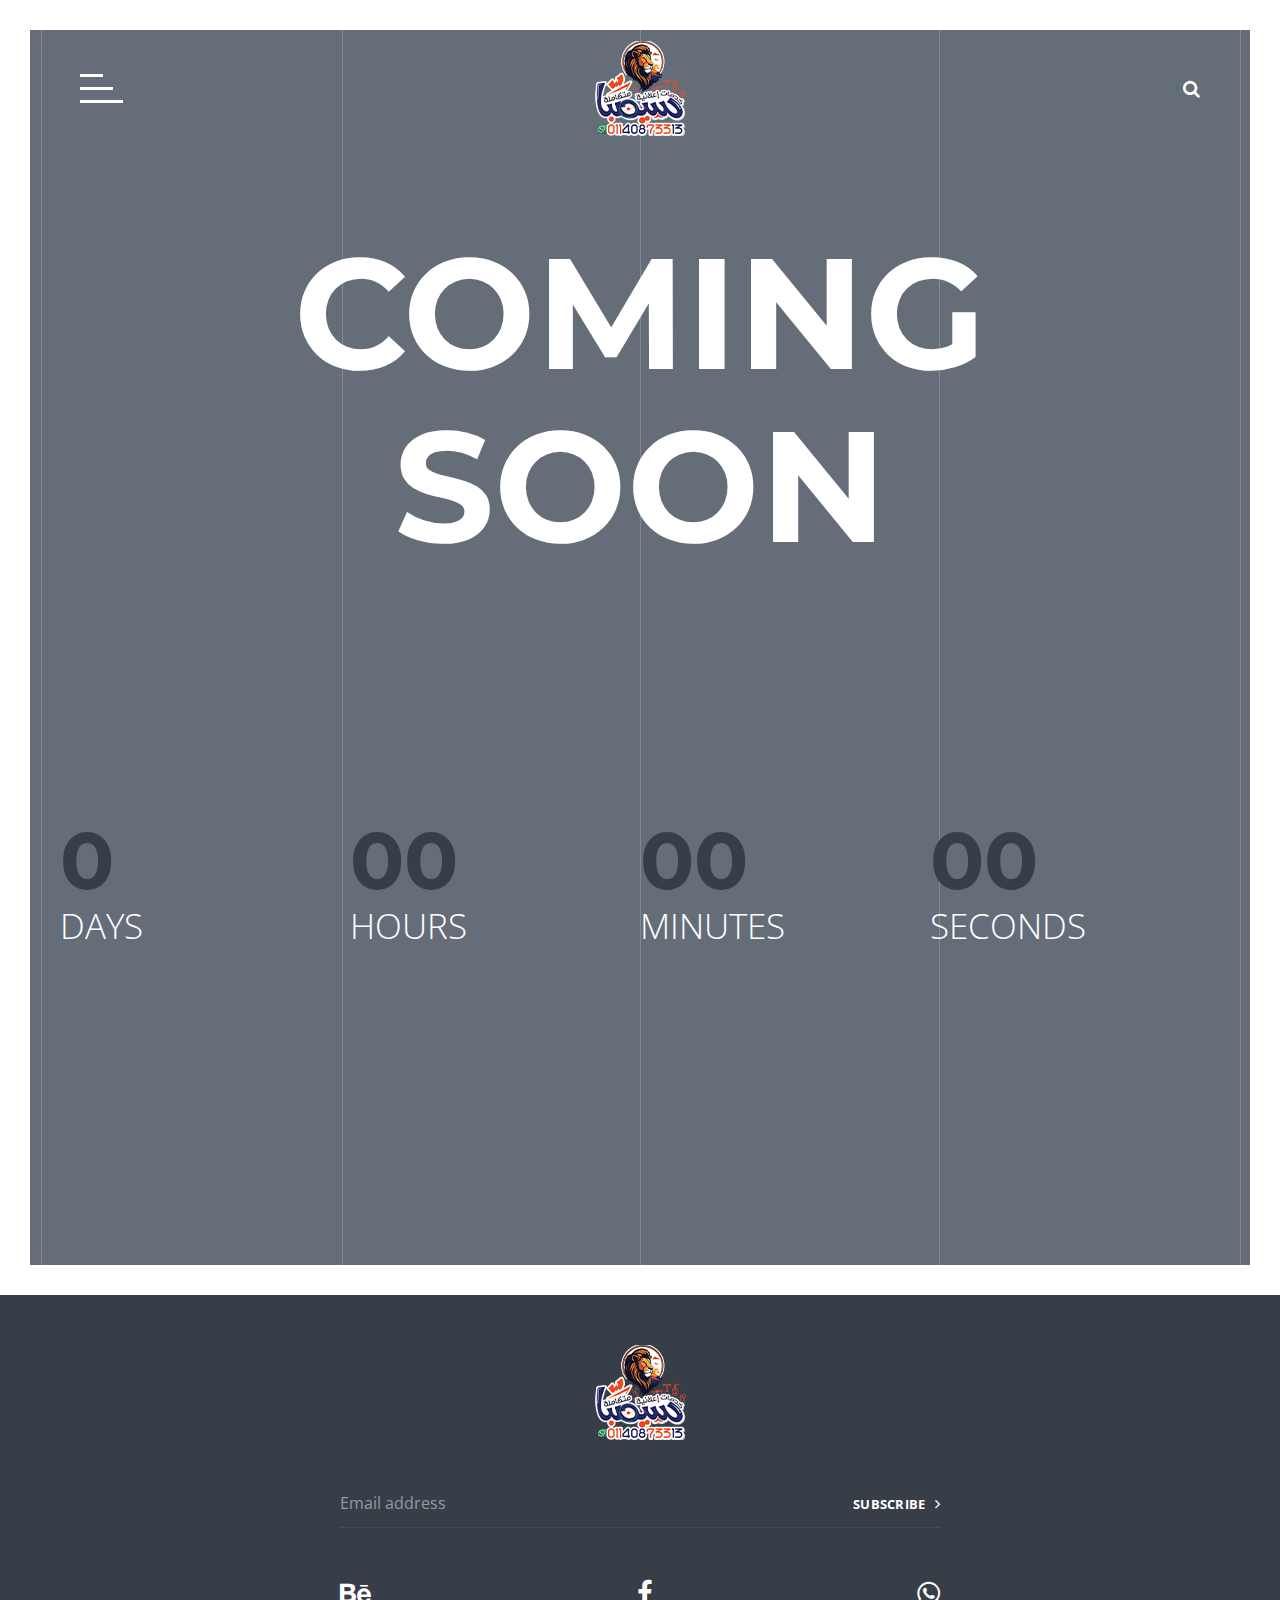
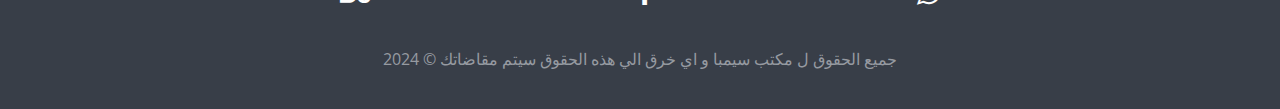
<file: coming.html>
<!doctype html>
<html lang="en">
<head>

<meta charset="UTF-8">
<link rel="icon" type="image/x-icon" href="img/logo.png">
<title>Simpa</title>
<meta http-equiv="X-UA-Compatible" content="IE=edge">
<meta name="viewport" content="width=device-width, initial-scale=1.0">

<link href='https://fonts.googleapis.com/css?family=Open+Sans:400,400italic,600,600italic,700,700italic,300italic,300&amp;subset=latin,cyrillic' rel='stylesheet' type='text/css'>
<link href='https://fonts.googleapis.com/css?family=Montserrat:400,700&amp;subset=latin,cyrillic' rel='stylesheet' type='text/css'>

<link rel="stylesheet" href="css/font-awesome.min.css">
<link rel="stylesheet" href="css/flexslider.css">
<link rel="stylesheet" href="css/jquery.fancybox.css">
<link rel="stylesheet" href="css/style.css">
<link rel="stylesheet" href="css/media.css">

<link rel="stylesheet" href="css/color/color_1.css" id="theme-color">

<!--[if lt IE 9]>
<script src="js/html5shiv.js"></script>
<![endif]-->

</head>
<body>



<div id="page" class="page" style="background: #656d79;">
	<!-- Header -->
	<header class="header">

		<!-- Logotype -->
		<p class="header-logo">
			<a href="index.html">
				<img src="img/logo.png" alt="">
			</a>
		</p>

		<!-- Topmenu Toggle -->
		<div class="mainmenu-btn" id="mainmenu-btn">
			<div class="mainmenu-btn-line"></div>
			<div class="mainmenu-btn-line"></div>
			<div class="mainmenu-btn-line"></div>
			<div class="mainmenu-btn-line"></div>
		</div>

		<!-- Search Form -->
		<div class="header-search">
			<a href="#" id="header-search-btn" class="header-search-btn"><i class="fa fa-search"></i></a>
			<form action="#" id="header-search">
				<input type="text" placeholder="Search..">
				<button type="submit"><i class="fa fa-search"></i></button>
			</form>
		</div>

	</header>
	<!-- Header -->

	<!-- Coming Soon -->
	<div class="page-cont-wrap">
		<h1 class="coming-ttl">Coming soon</h1>
		<div class="cont page-cont coming">
			<!-- <p class="coming-img">
				<img src="http://placehold.it/571x327" alt="">
			</p> -->
			<!-- Countdown -->
			<ul data-countdown="2024/3/25 12:00:00" id="countdown" class="coming-timer">
				<li>
					<span class="coming-digits">60</span>
					days
				</li>
				<li>
					<span class="coming-digits">60</span>
					hours
				</li>
				<li>
					<span class="coming-digits">60</span>
					minutes
				</li>
				<li>
					<span class="coming-digits">60</span>
					seconds
				</li>
			</ul>
			<!-- Countdown -->
		</div>
	</div>
	<span class="line-ct-wrap"><span class="line-ct"></span></span>

</div>

<!-- Navmenu -->
<div class="mainmenu-bg" id="mainmenu-bg"></div>
<nav class="mainmenu" id="mainmenu">
	<ul>
		<li>
			<a href="index.html">Home</a>
		</li>
		<li class="mainmenu-parent">
			
			<ul>
				<li>
					<a href="blog.html">All posts</a>
				</li>
				<li>
					<a href="blog.html">Stories</a>
				</li>
				<li>
					<a href="blog.html">Travels</a>
				</li>
				<li>
					<a href="blog.html">Cooking</a>
				</li>
				<li>
					<a href="blog.html">Peoples</a>
				</li>
				<li>
					<a href="post.html">Single Post</a>
				</li>
			</ul>
		</li>
		<li class="mainmenu-parent">
			<a href="project.html">Portfolio <i class="fa fa-angle-down"></i></a>
			<ul>
				<li>
					<a href="project.html">All projects</a>
				</li>
				<li>
					<a href="project.html">Design</a>
				</li>
				<li>
					<a href="project.html">Business</a>
				</li>
				<li>
					<a href="project.html">Society</a>
				</li>
				<li>
					<a href="project.html">Education</a>
				</li>
			</ul>
		</li>
		<li>
			<a href="about.html">About</a>
		</li>
		<li>
			<a href="contacts.html">Contacts</a>
		</li>
		<li class="active">
			<a href="coming.html">Coming Soon</a>
		</li>
		<li>
		</li>
	</ul>
</nav>
<!-- Navmenu -->


<!-- Footer -->
<footer class="footer-wrap">
	<div class="cont footer">

		<!-- Logotype -->
		<p class="footer-logo">
			<a href="index.html">
				<img src="img/logo.png" alt="">
			</a>
		</p>

		<!-- Subscribe -->
		<form class="form-validate footer-subscribe" action="#">
			<input data-required="text" data-required-email="email" type="text" placeholder="Email address" name="email2">
			<button type="submit">Subscribe <i class="fa fa-angle-right"></i></button>
		</form>

		<!-- Social Links -->
		<ul class="footer-social">
			
			<li>
				<a href="https://www.behance.net/ahmedsaad233" rel="nofollow" target="_blank">
					<i class="fa fa-behance"></i>
				</a>
			</li>
			<li>
				<a href="https://www.facebook.com/profile.php?id=61550621397130" rel="nofollow" target="_blank">
					<i class="fa fa-facebook"></i>
				</a>
			</li>
			<li>
				<a href="https://api.whatsapp.com/send/?phone=201140873313&text=%D8%A7%D9%84%D8%B3%D9%84%D8%A7%D9%85+%D8%B9%D9%84%D9%8A%D9%83%D9%85+%D9%85%D9%85%D9%83%D9%86+%D8%A7%D8%B9%D8%B1%D9%81+%D8%A7%D9%84%D9%85%D8%B2%D9%8A%D8%AF+%D9%85%D9%86+%D8%A7%D9%84%D8%AA%D9%81%D8%A7%D8%B5%D9%8A%D9%84+%D9%88%D8%A7%D9%84%D8%B3%D8%B9%D8%B1&type=phone_number&app_absent=0" rel="nofollow" target="_blank">
					<i class="fa fa-whatsapp"></i>
				</a>
			</li>
		</ul>

		<!-- Copyright -->
		<p class="footer-copyright">2024 © جميع الحقوق ل مكتب سيمبا و  اي خرق الي هذه الحقوق سيتم مقاضاتك</p>

	</div>
</footer>
<!-- Footer -->


<script src="js/jquery-1.12.3.min.js"></script>
<script src="js/fancybox/fancybox.js"></script>
<script src="js/fancybox/helpers/jquery.fancybox-thumbs.js"></script>
<script src="js/jquery.flexslider-min.js"></script>
<script src="js/masonry.pkgd.min.js"></script>
<script src="js/jquery.fractionslider.js"></script>
<script src="js/main.js"></script>

<script src="js/jquery.countdown.min.js"></script>
<script>
"use strict";
if ($('#countdown').length > 0) {			
	$('#countdown').each(function() {
		$(this).countdown($(this).data('countdown'), function(event) {
			$(this).html(event.strftime(
				'<li><p class="coming-digits">%-D</p>day%!d</li><li><p class="coming-digits">%H</p>hours</li><li><p class="coming-digits">%M</p>minutes</li><li><p class="coming-digits">%S</p>seconds</li>'
			));
		});
	});
}
</script>


</body>
</html>
</file>
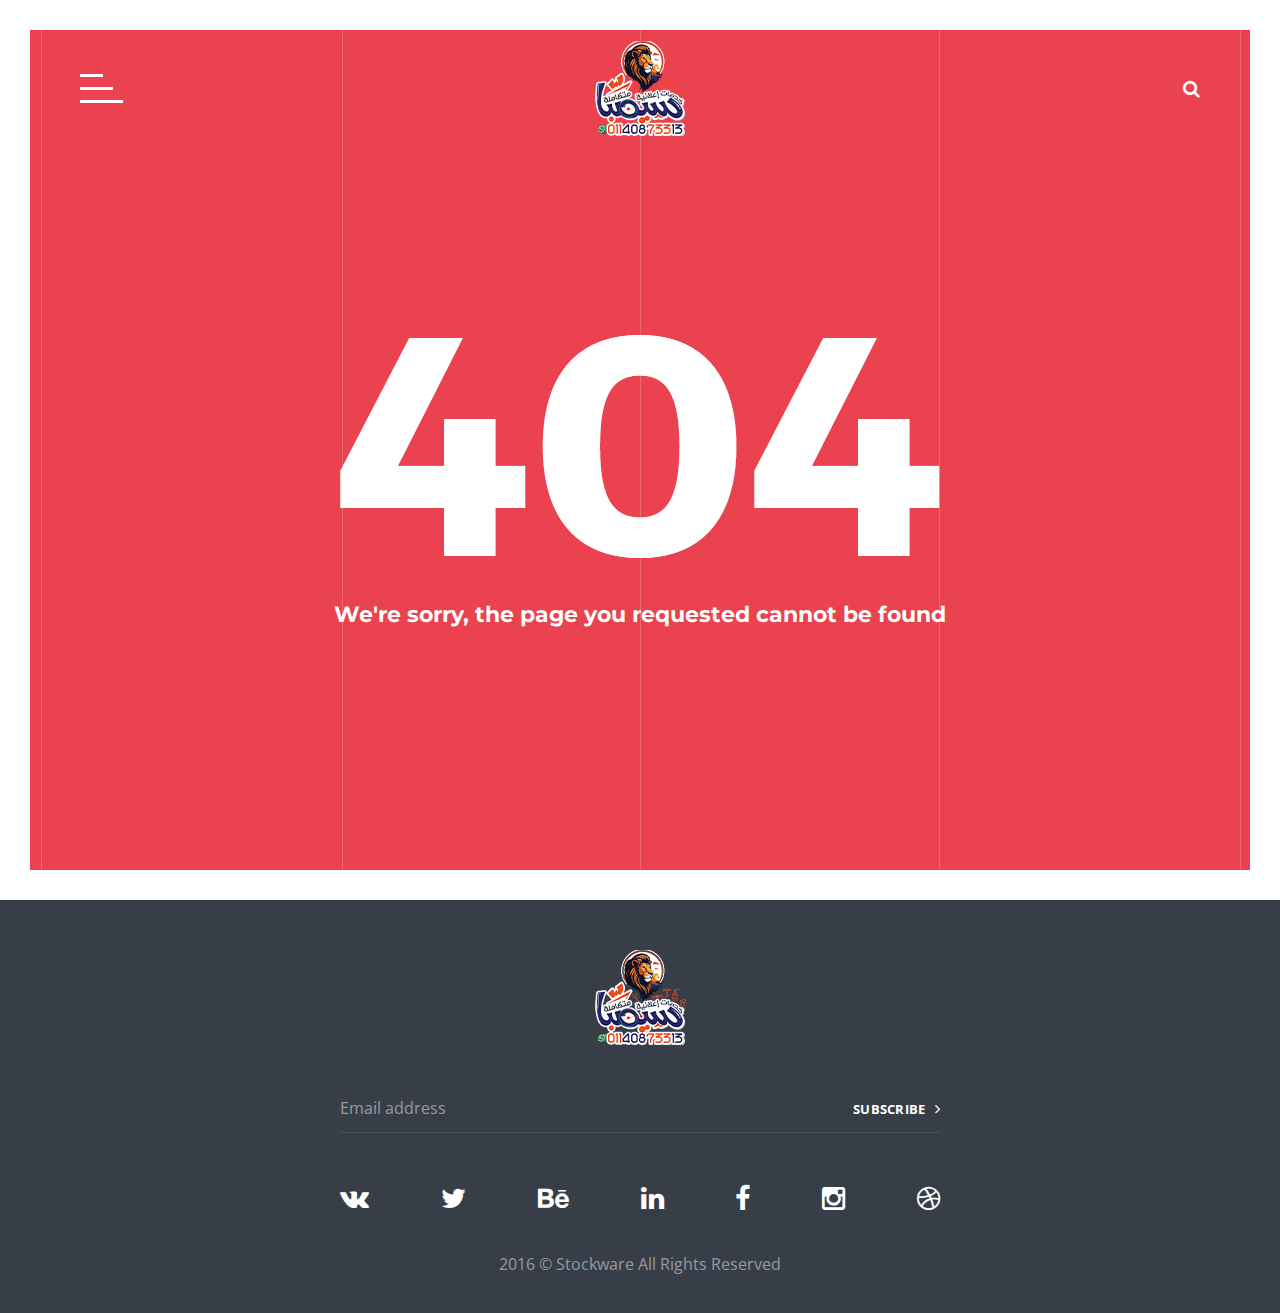
<file: err404.html>
<!doctype html>
<html lang="en">
<head>

<meta charset="UTF-8">
<title>Verve</title>
<meta http-equiv="X-UA-Compatible" content="IE=edge">
<meta name="viewport" content="width=device-width, initial-scale=1.0">

<link href='https://fonts.googleapis.com/css?family=Open+Sans:400,400italic,600,600italic,700,700italic,300italic,300&amp;subset=latin,cyrillic' rel='stylesheet' type='text/css'>
<link href='https://fonts.googleapis.com/css?family=Montserrat:400,700&amp;subset=latin,cyrillic' rel='stylesheet' type='text/css'>

<link rel="stylesheet" href="css/font-awesome.min.css">
<link rel="stylesheet" href="css/flexslider.css">
<link rel="stylesheet" href="css/jquery.fancybox.css">
<link rel="stylesheet" href="css/style.css">
<link rel="stylesheet" href="css/media.css">

<link rel="stylesheet" href="css/color/color_1.css" id="theme-color">

<!--[if lt IE 9]>
<script src="js/html5shiv.js"></script>
<![endif]-->

</head>
<body>



<div id="page" class="page" style="background: #ea424e;">
	<!-- Header -->
	<header class="header">

		<!-- Logotype -->
		<p class="header-logo">
			<a href="index.html">
				<img src="img/logo.png" alt="">
			</a>
		</p>

		<!-- Topmenu Toggle -->
		<div class="mainmenu-btn" id="mainmenu-btn">
			<div class="mainmenu-btn-line"></div>
			<div class="mainmenu-btn-line"></div>
			<div class="mainmenu-btn-line"></div>
			<div class="mainmenu-btn-line"></div>
		</div>

		<!-- Search Form -->
		<div class="header-search">
			<a href="#" id="header-search-btn" class="header-search-btn"><i class="fa fa-search"></i></a>
			<form action="#" id="header-search">
				<input type="text" placeholder="Search..">
				<button type="submit"><i class="fa fa-search"></i></button>
			</form>
		</div>

	</header>
	<!-- Header -->

	<!-- Error 404 -->
	<div class="page-cont-wrap">
		<div class="cont page-cont err404">
			<p class="err404-img">
				<img src="img/err404.png" alt="">
			</p>
			<p class="err404-ttl">We're sorry, the page you requested cannot be found</p>
		</div>
	</div>
	<span class="line-ct-wrap"><span class="line-ct"></span></span>

</div>


<!-- Navmenu -->
<div class="mainmenu-bg" id="mainmenu-bg"></div>
<nav class="mainmenu" id="mainmenu">
	<ul>
		<li>
			<a href="index.html">Home</a>
		</li>
		<li class="mainmenu-parent">
			
			<ul>
				<li>
					<a href="blog.html">All posts</a>
				</li>
				<li>
					<a href="blog.html">Stories</a>
				</li>
				<li>
					<a href="blog.html">Travels</a>
				</li>
				<li>
					<a href="blog.html">Cooking</a>
				</li>
				<li>
					<a href="blog.html">Peoples</a>
				</li>
				<li>
					<a href="post.html">Single Post</a>
				</li>
			</ul>
		</li>
		<li class="mainmenu-parent">
			<a href="project.html">Portfolio <i class="fa fa-angle-down"></i></a>
			<ul>
				<li>
					<a href="project.html">All projects</a>
				</li>
				<li>
					<a href="project.html">Design</a>
				</li>
				<li>
					<a href="project.html">Business</a>
				</li>
				<li>
					<a href="project.html">Society</a>
				</li>
				<li>
					<a href="project.html">Education</a>
				</li>
			</ul>
		</li>
		<li>
			<a href="about.html">About</a>
		</li>
		<li>
			<a href="contacts.html">Contacts</a>
		</li>
		<li>
			<a href="coming.html">Coming Soon</a>
		</li>
		<li class="active">
			<a href="err404.html">Error 404</a>
		</li>
	</ul>
</nav>
<!-- Navmenu -->


<!-- Footer -->
<footer class="footer-wrap">
	<div class="cont footer">

		<!-- Logotype -->
		<p class="footer-logo">
			<a href="index.html">
				<img src="img/logo.png" alt="">
			</a>
		</p>

		<!-- Subscribe -->
		<form class="form-validate footer-subscribe" action="#">
			<input data-required="text" data-required-email="email" type="text" placeholder="Email address" name="email2">
			<button type="submit">Subscribe <i class="fa fa-angle-right"></i></button>
		</form>

		<!-- Social Links -->
		<ul class="footer-social">
			<li>
				<a href="http://vk.com" rel="nofollow" target="_blank">
					<i class="fa fa-vk"></i>
				</a>
			</li>
			<li>
				<a href="http://twitter.com" rel="nofollow" target="_blank">
					<i class="fa fa-twitter"></i>
				</a>
			</li>
			<li>
				<a href="http://behance.com" rel="nofollow" target="_blank">
					<i class="fa fa-behance"></i>
				</a>
			</li>
			<li>
				<a href="http://linkedin.com" rel="nofollow" target="_blank">
					<i class="fa fa-linkedin"></i>
				</a>
			</li>
			<li>
				<a href="http://facebook.com" rel="nofollow" target="_blank">
					<i class="fa fa-facebook"></i>
				</a>
			</li>
			<li>
				<a href="http://instagram.com" rel="nofollow" target="_blank">
					<i class="fa fa-instagram"></i>
				</a>
			</li>
			<li>
				<a href="http://dribbble.com" rel="nofollow" target="_blank">
					<i class="fa fa-dribbble"></i>
				</a>
			</li>
		</ul>

		<!-- Copyright -->
		<p class="footer-copyright">2016 © Stockware All Rights Reserved</p>

	</div>
</footer>
<!-- Footer -->


<script src="js/jquery-1.12.3.min.js"></script>
<script src="js/fancybox/fancybox.js"></script>
<script src="js/fancybox/helpers/jquery.fancybox-thumbs.js"></script>
<script src="js/jquery.flexslider-min.js"></script>
<script src="js/masonry.pkgd.min.js"></script>
<script src="js/jquery.fractionslider.js"></script>
<script src="js/main.js"></script>

</body>
</html>
</file>
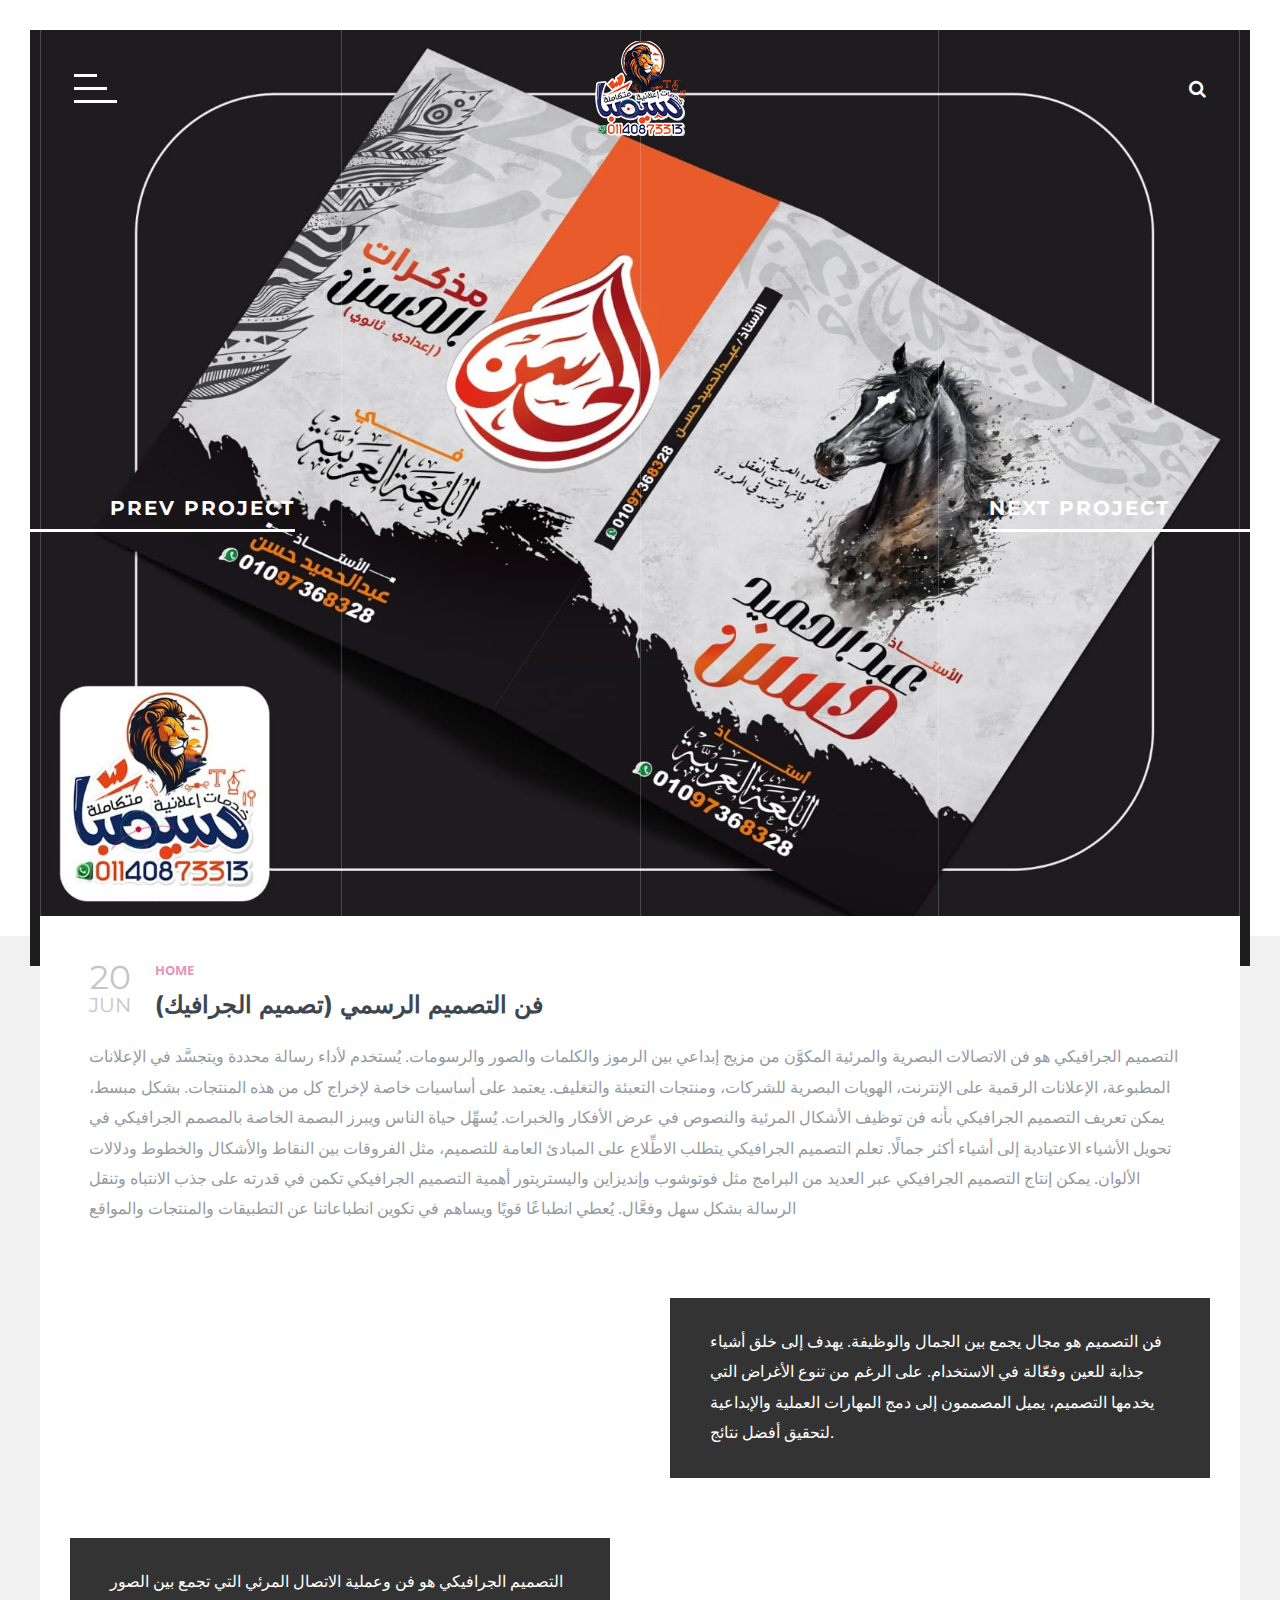
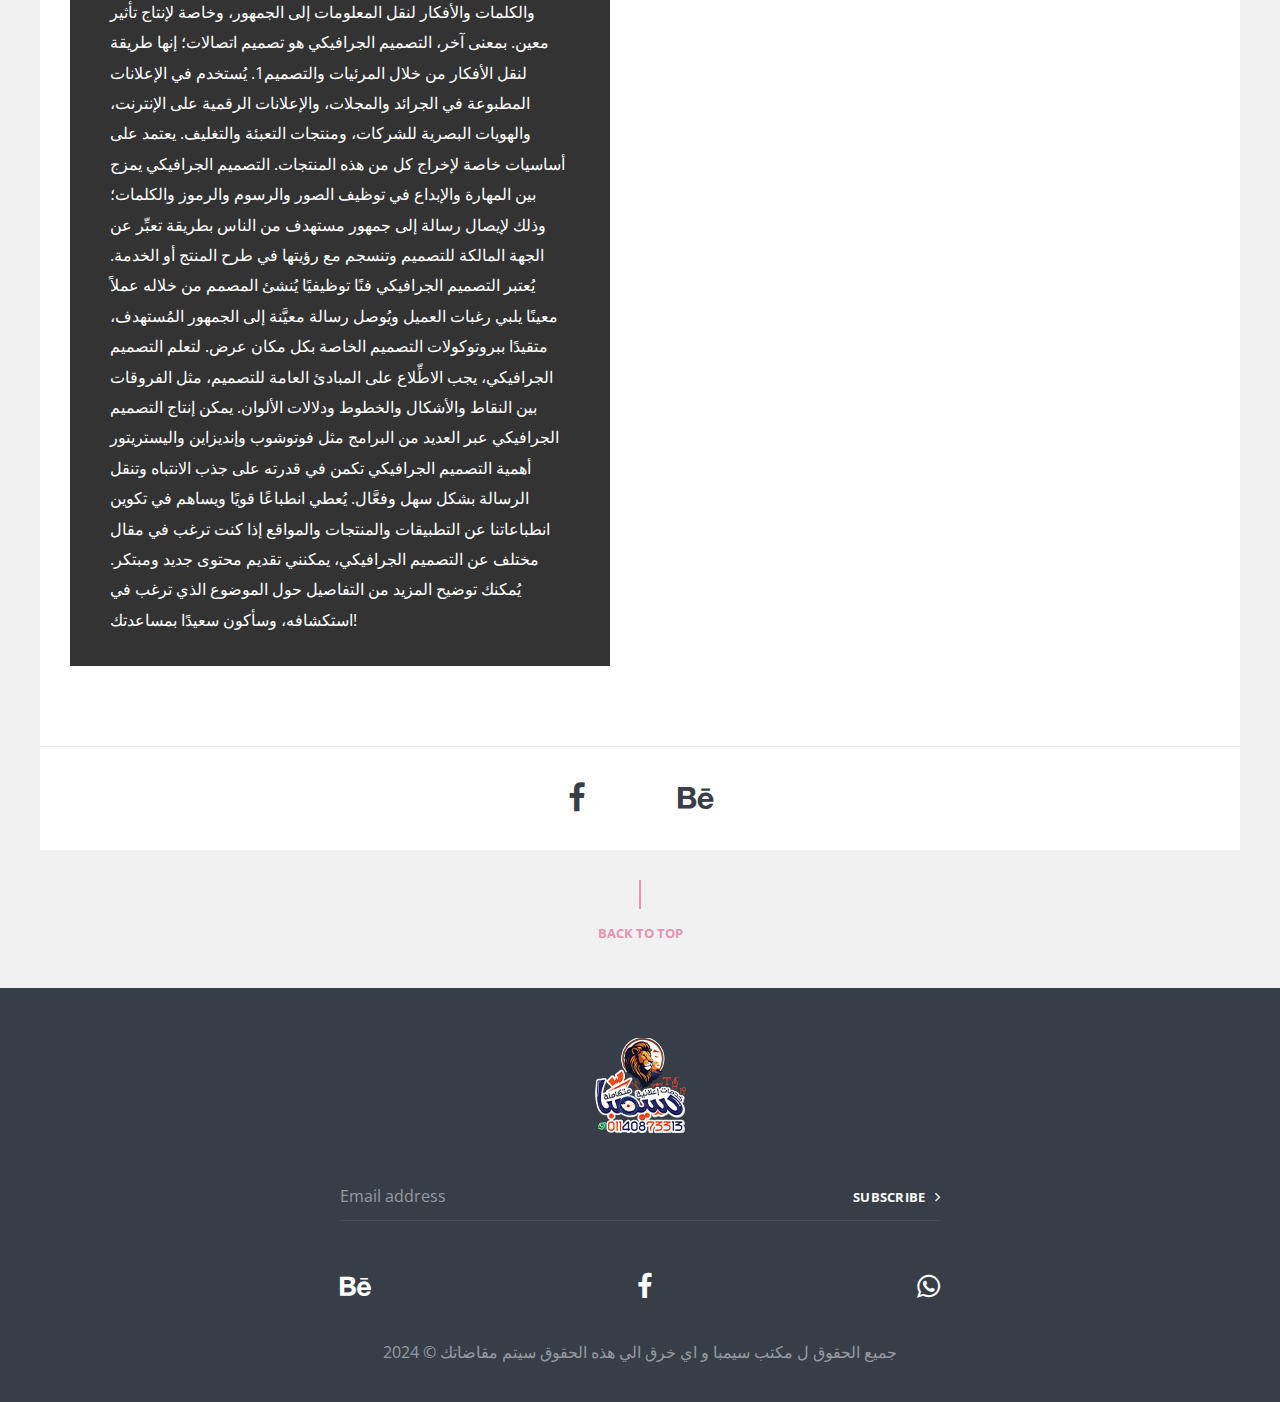
<file: project.html>
<!doctype html>
<html lang="en">
<head>

<meta charset="UTF-8">
<link rel="icon" type="image/x-icon" href="img/logo.png">
<title>Simpa</title>
<meta http-equiv="X-UA-Compatible" content="IE=edge">
<meta name="viewport" content="width=device-width, initial-scale=1.0">

<link href='https://fonts.googleapis.com/css?family=Open+Sans:400,400italic,600,600italic,700,700italic,300italic,300&amp;subset=latin,cyrillic' rel='stylesheet' type='text/css'>
<link href='https://fonts.googleapis.com/css?family=Montserrat:400,700&amp;subset=latin,cyrillic' rel='stylesheet' type='text/css'>

<link rel="stylesheet" href="css/font-awesome.min.css">
<link rel="stylesheet" href="css/flexslider.css">
<link rel="stylesheet" href="css/jquery.fancybox.css">
<link rel="stylesheet" href="css/style.css">
<link rel="stylesheet" href="css/media.css">

<link rel="stylesheet" href="css/color/color_3.css" id="theme-color">

<!--[if lt IE 9]>
<script src="js/html5shiv.js"></script>
<![endif]-->

</head>
<body>



<div class="top project-top">
	<!-- Header -->
	<header class="header">

		<!-- Logotype -->
		<p class="header-logo">
			<a href="index.html">
				<img src="img/logo.png" alt="">
			</a>
		</p>

		<!-- Topmenu Toggle -->
		<div class="mainmenu-btn" id="mainmenu-btn">
			<div class="mainmenu-btn-line"></div>
			<div class="mainmenu-btn-line"></div>
			<div class="mainmenu-btn-line"></div>
			<div class="mainmenu-btn-line"></div>
		</div>

		<!-- Search Form -->
		<div class="header-search">
			<a href="#" id="header-search-btn" class="header-search-btn"><i class="fa fa-search"></i></a>
			<form action="#" id="header-search">
				<input type="text" placeholder="Search..">
				<button type="submit"><i class="fa fa-search"></i></button>
			</form>
		</div>

	</header>
	<!-- Header -->

	<!-- Project Top -->
	<div class="project-img" id="project-img">
		<img src="img/369656503_122103627368020713_8453964780800769653_n.jpg" alt="">
		<span class="line-ct"></span>
		<a class="project-prev" href="#">Prev project</a>
		<a class="project-next" href="#">Next project</a>
	</div>

</div>



<!-- Navmenu -->
<div class="mainmenu-bg" id="mainmenu-bg"></div>
<nav class="mainmenu" id="mainmenu">
	<ul>
		<li>
			<a href="index.html">Home</a>
		</li>
		<li class="mainmenu-parent">
			
			<ul>
				<li>
					<a href="blog.html">All posts</a>
				</li>
				<li>
					<a href="blog.html">Stories</a>
				</li>
				<li>
					<a href="blog.html">Travels</a>
				</li>
				<li>
					<a href="blog.html">Cooking</a>
				</li>
				<li>
					<a href="blog.html">Peoples</a>
				</li>
				<li>
					<a href="post.html">Single Post</a>
				</li>
			</ul>
		</li>
		<li class="mainmenu-parent active">
			<a href="project.html">Portfolio <i class="fa fa-angle-down"></i></a>
			<ul>
				<li>
					<a href="project.html">All projects</a>
				</li>
				<li>
					<a href="project.html">Design</a>
				</li>
				<li>
					<a href="project.html">Business</a>
				</li>
				<li>
					<a href="project.html">Society</a>
				</li>
				<li>
					<a href="project.html">Education</a>
				</li>
			</ul>
		</li>
		<li>
			<a href="about.html">About</a>
		</li>
		<li>
			<a href="contacts.html">Contacts</a>
		</li>
		<li>
			<a href="coming.html">Coming Soon</a>
		</li>
		
	</ul>
</nav>
<!-- Navmenu -->


<!-- Main Content -->
<main>


<div class="cont">
<div class="project">

	<!-- Project Content -->
	<div class="project-info">
		<time datetime="2016-05-01 15:15">
			<span>20</span>
			Jun
		</time>
		<a href="#">Home</a>
		<h1>فن التصميم الرسمي (تصميم الجرافيك)</h1>
	</div>
	<p> التصميم الجرافيكي هو فن الاتصالات البصرية والمرئية المكوَّن من مزيج إبداعي بين الرموز والكلمات والصور والرسومات. يُستخدم لأداء رسالة محددة ويتجسَّد في الإعلانات المطبوعة، الإعلانات الرقمية على الإنترنت، الهويات البصرية للشركات، ومنتجات التعبئة والتغليف. يعتمد على أساسيات خاصة لإخراج كل من هذه المنتجات.

		بشكل مبسط، يمكن تعريف التصميم الجرافيكي بأنه فن توظيف الأشكال المرئية والنصوص في عرض الأفكار والخبرات. يُسهِّل حياة الناس ويبرز البصمة الخاصة بالمصمم الجرافيكي في تحويل الأشياء الاعتيادية إلى أشياء أكثر جمالًا.
		
		تعلم التصميم الجرافيكي يتطلب الاطِّلاع على المبادئ العامة للتصميم، مثل الفروقات بين النقاط والأشكال والخطوط ودلالات الألوان. يمكن إنتاج التصميم الجرافيكي عبر العديد من البرامج مثل فوتوشوب وإنديزاين واليستريتور
		
		أهمية التصميم الجرافيكي تكمن في قدرته على جذب الانتباه وتنقل الرسالة بشكل سهل وفعَّال. يُعطي انطباعًا قويًا ويساهم في تكوين انطباعاتنا عن التطبيقات والمنتجات والمواقع </p>
	<!-- Project Content -->

	<!-- Project Stages -->
	<div class="project-list">
		<div class="project-i">
			<div class="project-i-info">
				<p class="project-i-img" style="background: url(https://scontent.fcai19-1.fna.fbcdn.net/v/t39.30808-6/369599722_122098219928020713_7834306625681343156_n.jpg?_nc_cat=105&ccb=1-7&_nc_sid=dd5e9f&_nc_ohc=9VxW-CZdquQAX8SyKhs&_nc_ht=scontent.fcai19-1.fna&oh=00_AfA1EeUeLSBBkI5og92ETXx3Jg9u6rwg8o3LdKGBURqRqQ&oe=65D76503);"></p>
				<div class="project-i-caption">
					<div class="project-i-caption-inner">
						<h3>مشروع من مشارعنا</h3>
						<p>فن التصميم هو مجال يجمع بين الجمال والوظيفة. يهدف إلى خلق أشياء جذابة للعين وفعّالة في الاستخدام. على الرغم من تنوع الأغراض التي يخدمها التصميم.</p>
					</div>
				</div>
			</div>
			<div class="project-i-cont">
				<div class="project-i-inner">
					<p>فن التصميم هو مجال يجمع بين الجمال والوظيفة. يهدف إلى خلق أشياء جذابة للعين وفعّالة في الاستخدام. على الرغم من تنوع الأغراض التي يخدمها التصميم، يميل المصممون إلى دمج المهارات العملية والإبداعية لتحقيق أفضل نتائج.</p>
				</div>
			</div>
		</div>
		<div class="project-i">
			<div class="project-i-info">
				<p class="project-i-img" style="background: url(https://scontent.fcai19-1.fna.fbcdn.net/v/t39.30808-6/369656503_122103627368020713_8453964780800769653_n.jpg?_nc_cat=100&ccb=1-7&_nc_sid=dd5e9f&_nc_ohc=5EDXCzi6WREAX8VtlEs&_nc_ht=scontent.fcai19-1.fna&oh=00_AfBfw3QP37TNhbJEPHIV964jdkDqe0nXscE4-VnAw1Vb6g&oe=65D7563E);"></p>
				<div class="project-i-caption">
					<div class="project-i-caption-inner">
						<h3>مشروع من مشارعنا</h3>
						<p>التصميم الجرافيكي هو فن وعملية الاتصال المرئي التي تجمع بين الصور والكلمات والأفكار لنقل المعلومات إلى الجمهور، وخاصة لإنتاج تأثير معين. بمعنى آخر، التصميم الجرافيكي هو تصميم اتصالات؛ إنها طريقة لنقل الأفكار من خلال المرئيات والتصميم1. يُستخدم في الإعلانات المطبوعة في الجرائد والمجلات، والإعلانات الرقمية على الإنترنت، والهويات البصرية للشركات، ومنتجات التعبئة والتغليف. يعتمد على أساسيات خاصة لإخراج كل من هذه المنتجات..
							
							لتعلم التصميم الجرافيكي، يجب الاطِّلاع على المبادئ العامة للتصميم، مثل الفروقات بين النقاط والأشكال والخطوط ودلالات الألوان. يمكن إنتاج التصميم الجرافيكي عبر العديد من البرامج مثل فوتوشوب وإنديزاين واليستريتور
							
							أهمية التصميم الجرافيكي تكمن في قدرته على جذب الانتباه وتنقل الرسالة بشكل سهل وفعَّال. يُعطي انطباعًا قويًا ويساهم في تكوين انطباعاتنا عن التطبيقات والمنتجات والمواقع 
							
							إذا كنت ترغب في مقال مختلف عن التصميم الجرافيكي، يمكنني تقديم محتوى جديد ومبتكر. يُمكنك توضيح المزيد من التفاصيل حول الموضوع الذي ترغب في استكشافه، وسأكون سعيدًا بمساعدتك!</p>
					</div>
				</div>
			</div>
			<div class="project-i-cont">
				<div class="project-i-inner">
					<p>التصميم الجرافيكي هو فن وعملية الاتصال المرئي التي تجمع بين الصور والكلمات والأفكار لنقل المعلومات إلى الجمهور، وخاصة لإنتاج تأثير معين. بمعنى آخر، التصميم الجرافيكي هو تصميم اتصالات؛ إنها طريقة لنقل الأفكار من خلال المرئيات والتصميم1. يُستخدم في الإعلانات المطبوعة في الجرائد والمجلات، والإعلانات الرقمية على الإنترنت، والهويات البصرية للشركات، ومنتجات التعبئة والتغليف. يعتمد على أساسيات خاصة لإخراج كل من هذه المنتجات.

						التصميم الجرافيكي يمزج بين المهارة والإبداع في توظيف الصور والرسوم والرموز والكلمات؛ وذلك لإيصال رسالة إلى جمهور مستهدف من الناس بطريقة تعبِّر عن الجهة المالكة للتصميم وتنسجم مع رؤيتها في طرح المنتج أو الخدمة. يُعتبر التصميم الجرافيكي فنًا توظيفيًا يُنشئ المصمم من خلاله عملاً معينًا يلبي رغبات العميل ويُوصل رسالة معيَّنة إلى الجمهور المُستهدف، متقيدًا ببروتوكولات التصميم الخاصة بكل مكان عرض.
						
						لتعلم التصميم الجرافيكي، يجب الاطِّلاع على المبادئ العامة للتصميم، مثل الفروقات بين النقاط والأشكال والخطوط ودلالات الألوان. يمكن إنتاج التصميم الجرافيكي عبر العديد من البرامج مثل فوتوشوب وإنديزاين واليستريتور
						
						أهمية التصميم الجرافيكي تكمن في قدرته على جذب الانتباه وتنقل الرسالة بشكل سهل وفعَّال. يُعطي انطباعًا قويًا ويساهم في تكوين انطباعاتنا عن التطبيقات والمنتجات والمواقع 
						
						إذا كنت ترغب في مقال مختلف عن التصميم الجرافيكي، يمكنني تقديم محتوى جديد ومبتكر. يُمكنك توضيح المزيد من التفاصيل حول الموضوع الذي ترغب في استكشافه، وسأكون سعيدًا بمساعدتك!</p>
				</div>
			</div>
		</div>
	</div>
	<!-- Project Stages -->

	<!-- Social Share -->
	<ul class="project-share">
		<li><a rel="nofollow" href="https://www.facebook.com/profile.php?id=61550621397130" target="_blank" title="Share on Facebook"><i class="fa fa-facebook"></i></a></li>
		<li><a rel="nofollow" href="https://www.behance.net/ahmedsaad233" target="_blank" title="Email"><i class="fa fa-behance"></i></a></li>
	</ul>
	<!-- Social Share -->

</div>
</div>
<p class="project-showmore">
	<a data-goto="#project-img" href="#">Back to top</a>
</p>


</main>
<!-- Main Content -->


<!-- Footer -->
<footer class="footer-wrap">
	<div class="cont footer">

		<!-- Logotype -->
		<p class="footer-logo">
			<a href="index.html">
				<img src="img/logo.png" alt="">
			</a>
		</p>

		<!-- Subscribe -->
		<form class="form-validate footer-subscribe" action="#">
			<input data-required="text" data-required-email="email" type="text" placeholder="Email address" name="email2">
			<button type="submit">Subscribe <i class="fa fa-angle-right"></i></button>
		</form>

		<!-- Social Links -->
		<ul class="footer-social">
			
			<li>
				<a href="https://www.behance.net/ahmedsaad233" rel="nofollow" target="_blank">
					<i class="fa fa-behance"></i>
				</a>
			</li>
			<li>
				<a href="https://www.facebook.com/profile.php?id=61550621397130" rel="nofollow" target="_blank">
					<i class="fa fa-facebook"></i>
				</a>
			</li>
			<li>
				<a href="https://api.whatsapp.com/send/?phone=201140873313&text=%D8%A7%D9%84%D8%B3%D9%84%D8%A7%D9%85+%D8%B9%D9%84%D9%8A%D9%83%D9%85+%D9%85%D9%85%D9%83%D9%86+%D8%A7%D8%B9%D8%B1%D9%81+%D8%A7%D9%84%D9%85%D8%B2%D9%8A%D8%AF+%D9%85%D9%86+%D8%A7%D9%84%D8%AA%D9%81%D8%A7%D8%B5%D9%8A%D9%84+%D9%88%D8%A7%D9%84%D8%B3%D8%B9%D8%B1&type=phone_number&app_absent=0" rel="nofollow" target="_blank">
					<i class="fa fa-whatsapp"></i>
				</a>
			</li>
		</ul>

		<!-- Copyright -->
		<p class="footer-copyright">2024 © جميع الحقوق ل مكتب سيمبا و  اي خرق الي هذه الحقوق سيتم مقاضاتك</p>

	</div>
</footer>
<!-- Footer -->


<script src="js/jquery-1.12.3.min.js"></script>
<script src="js/fancybox/fancybox.js"></script>
<script src="js/fancybox/helpers/jquery.fancybox-thumbs.js"></script>
<script src="js/jquery.flexslider-min.js"></script>
<script src="js/masonry.pkgd.min.js"></script>
<script src="js/jquery.fractionslider.js"></script>
<script src="js/main.js"></script>

</body>
</html>
</file>
<file: css/style.css>
html, body, div, span, applet, object, iframe,
h1, h2, h3, h4, h5, h6, p, blockquote, pre,
a, abbr, acronym, address, big, cite, code,
del, dfn, em, img, ins, kbd, q, s, samp,
small, strike, strong, sub, sup, tt, var,
b, u, i, center,
dl, dt, dd, ol, ul, li,
fieldset, form, label, legend,
table, caption, tbody, tfoot, thead, tr, th, td,
article, aside, canvas, details, embed, 
figure, figcaption, footer, header, hgroup, 
menu, nav, output, ruby, section, summary,
time, mark, audio, video {
	margin: 0;
	padding: 0;
	border: 0;
	font-size: 100%;
	font: inherit;
	vertical-align: baseline;
}
/* HTML5 display-role reset for older browsers */
article, aside, details, figcaption, figure, 
footer, header, hgroup, menu, nav, section {
	display: block;
}
body {
	line-height: 1;
}
ol, ul {
	list-style: none;
}
blockquote, q {
	quotes: none;
}
blockquote:before, blockquote:after,
q:before, q:after {
	content: '';
	content: none;
}
table {
	border-collapse: collapse;
	border-spacing: 0;
}

@import url("https://fonts.googleapis.com/css?family=DM+Sans:400,500|Jost:400,500,600&display=swap");

* {
  box-sizing: border-box;
}
body {
  color: #2b2c48;
  font-family: "Jost", sans-serif;
  background-image: url(https://images.unsplash.com/photo-1566738780863-f9608f88f3a9?ixlib=rb-1.2.1&ixid=eyJhcHBfaWQiOjEyMDd9&auto=format&fit=crop&w=2378&q=80);

  
}

.card {
  max-width: 340px;
  margin: auto;
  overflow-y: auto;
  position: relative;
  z-index: 1;
  overflow-x: hidden;
  background-color: rgba(255, 255, 255, 1);
  display: flex;
  transition: 0.3s;
  flex-direction: column;
  border-radius: 10px;
  box-shadow: 0 0 0 8px rgba(255, 255, 255, 0.2);
}

.card[data-state="#about"] {
  height: 450px;
  .card-main {
    padding-top: 0;
  }
}

.card[data-state="#contact"] {
  height: 430px;
}

.card[data-state="#experience"] {
  height: 550px;
}

.card.is-active {
  .card-header {
    height: 80px;
  }

  .card-cover {
    height: 100px;
    top: -50px;
  }

  .card-avatar {
    transform: none;
    left: 20px;
    width: 50px;
    height: 50px;
    bottom: 10px;
  }

  .card-fullname,
  .card-jobtitle {
    left: 86px;
    transform: none;
  }

  .card-fullname {
    bottom: 18px;
    font-size: 19px;
  }

  .card-jobtitle {
    bottom: 16px;
    letter-spacing: 1px;
    font-size: 10px;
  }
}

.card-header {
  position: relative;
  display: flex;
  height: 200px;
  flex-shrink: 0;
  width: 100%;
  transition: 0.3s;

  * {
    transition: 0.3s;
  }
}

.card-cover {
  width: 100%;
  height: 100%;
  position: absolute;
  height: 160px;
  top: -20%;
  left: 0;
  will-change: top;
  background-size: cover;
  background-position: center;
  filter: blur(30px);
  transform: scale(1.2);
  transition: 0.5s;
}

.card-avatar {
  width: 100px;
  height: 100px;
  box-shadow: 0 8px 8px rgba(0, 0, 0, 0.2);
  border-radius: 50%;
  object-position: center;
  object-fit: cover;
  position: absolute;
  bottom: 0;
  left: 50%;
  transform: translateX(-50%) translateY(-64px);
}

.card-fullname {
  position: absolute;
  bottom: 0;
  font-size: 22px;
  font-weight: 700;
  text-align: center;
  white-space: nowrap;
  transform: translateY(-10px) translateX(-50%);
  left: 50%;
}

.card-jobtitle {
  position: absolute;
  bottom: 0;
  font-size: 11px;
  white-space: nowrap;
  font-weight: 500;
  opacity: 0.7;
  text-transform: uppercase;
  letter-spacing: 1.5px;
  margin: 0;
  left: 50%;
  transform: translateX(-50%) translateY(2px);
}

.card-main {
  position: relative;
  flex: 1;
  display: flex;
  padding-top: 10px;
  flex-direction: column;
}

.card-subtitle {
  font-weight: 700;
  font-size: 13px;
  margin-bottom: 8px;
}

.card-content {
  padding: 20px;
}

.card-desc {
  line-height: 1.6;
  color: #636b6f;
  font-size: 14px;
  margin: 0;
  font-weight: 400;
  font-family: "DM Sans", sans-serif;
}

.card-social {
  display: flex;
  align-items: center;
  padding: 0 20px;
  margin-bottom: 30px;
  svg {
    fill: rgb(165, 181, 206);
    width: 16px;
    display: block;
    transition: 0.3s;
  }
  a {
    color: #8797a1;
    height: 32px;
    width: 32px;
    border-radius: 50%;
    display: inline-flex;
    align-items: center;
    justify-content: center;
    transition: 0.3s;
    background-color: rgba(93, 133, 193, 0.05);
    border-radius: 50%;
    margin-right: 10px;

    &:hover {
      svg {
        fill: darken(rgb(165, 181, 206), 20%);
      }
    }

    &:last-child {
      margin-right: 0;
    }
  }
}

.card-buttons {
  display: flex;
  background-color: #fff;
  margin-top: auto;
  position: sticky;
  bottom: 0;
  left: 0;

  button {
    flex: 1 1 auto;
    user-select: none;
    background: 0;
    font-size: 13px;
    border: 0;
    padding: 15px 5px;
    cursor: pointer;
    color: #5c5c6d;
    transition: 0.3s;
    font-family: "Jost", sans-serif;
    font-weight: 500;
    outline: 0;
    border-bottom: 3px solid transparent;

    &.is-active,
    &:hover {
      color: #2b2c48;
      border-bottom: 3px solid #8a84ff;
      background: linear-gradient(
        to bottom,
        rgba(127, 199, 231, 0) 0%,
        rgba(207, 204, 255, 0.2) 44%,
        rgba(211, 226, 255, 0.4) 100%
      );
    }
  }
}

.card-section {
  display: none;
  &.is-active {
    display: block;
    animation: fadeIn 0.6s both;
  }
}

@keyframes fadeIn {
  0% {
    opacity: 0;
    transform: translatey(40px);
  }
  100% {
    opacity: 1;
  }
}

.card-timeline {
  margin-top: 30px;
  position: relative;
  &:after {
    background: linear-gradient(
      to top,
      rgba(134, 214, 243, 0) 0%,
      rgba(81, 106, 204, 1) 100%
    );
    content: "";
    left: 42px;
    width: 2px;
    top: 0;
    height: 100%;
    position: absolute;
    content: "";
  }
}

.card-item {
  position: relative;
  padding-left: 60px;
  padding-right: 20px;
  padding-bottom: 30px;
  z-index: 1;
  &:last-child {
    padding-bottom: 5px;
  }

  &:after {
    content: attr(data-year);
    width: 10px;
    position: absolute;
    top: 0;
    left: 37px;
    width: 8px;
    height: 8px;
    line-height: 0.6;
    border: 2px solid #fff;
    font-size: 11px;
    text-indent: -35px;
    border-radius: 50%;
    color: rgba(#868686, 0.7);
    background: linear-gradient(
      to bottom,
      lighten(#516acc, 20%) 0%,
      #516acc 100%
    );
  }
}

.card-item-title {
  font-weight: 500;
  font-size: 14px;
  margin-bottom: 5px;
}

.card-item-desc {
  font-size: 13px;
  color: #6f6f7b;
  line-height: 1.5;
  font-family: "DM Sans", sans-serif;
}

.card-contact-wrapper {
  margin-top: 20px;
}

.card-contact {
  display: flex;
  align-items: center;
  font-size: 13px;
  color: #6f6f7b;
  font-family: "DM Sans", sans-serif;
  line-height: 1.6;
  cursor: pointer;

  & + & {
    margin-top: 16px;
  }

  svg {
    flex-shrink: 0;
    width: 30px;
    min-height: 34px;
    margin-right: 12px;
    transition: 0.3s;
    padding-right: 12px;
    border-right: 1px solid #dfe2ec;
  }
}

.contact-me {
  border: 0;
  outline: none;
  background: linear-gradient(
    to right,
    rgba(83, 200, 239, 0.8) 0%,
    rgba(81, 106, 204, 0.8) 96%
  );
  box-shadow: 0 4px 6px rgba(0, 0, 0, 0.15);
  color: #fff;
  padding: 12px 16px;
  width: 100%;
  border-radius: 5px;
  margin-top: 25px;
  cursor: pointer;
  font-size: 14px;
  font-weight: 500;
  font-family: "Jost", sans-serif;
  transition: 0.3s;
}

@font-face {
	font-family: 'MontserratBlack';
	src: url('../fonts/MontserratBlack.eot');
	src: url('../fonts/MontserratBlack.eot?#iefix') format('embedded-opentype'),
	url('../fonts/MontserratBlack.otf') format('opentype'),
	url('../fonts/MontserratBlack.woff2') format('woff2'),
	url('../fonts/MontserratBlack.woff') format('woff'),
	url('../fonts/MontserratBlack.svg#MontserratBlack') format('svg');
	font-weight: normal;
	font-style: normal;
}



body {
	-webkit-text-size-adjust: 100%;
	font-family: 'Open Sans', sans-serif;
	font-size: 14px;
	line-height: 1.42857143;
	position: relative;
	background: #f1f1f1;
}
body * {
	box-sizing: border-box;
	line-height: 1.42857143;
}
h1, h2, h3, h4, h5, h6,
h1 *, h2 *, h3 *, h4 *, h5 *, h6 * {
	line-height: 1.1;
}
h1, h2, h3, h4, h5, h6, strong, b {
	font-weight: 700;
}
i, em {
	font-style: italic;
}
img {
	max-width: 100%;
	height: auto;
}
a {
	text-decoration: none;
	color: inherit;
}
a:hover {
	text-decoration: none;
}
input[type=text],
input[type=submit],
input[type=image],
input[type=password],
input[type=email],
button,
textarea {
    -webkit-appearance: none;
}
textarea,
button,
input[type=password],
input[type=email],
input[type=submit],
input[type=text] {
	font-family: 'Open Sans', sans-serif;
}
a:focus {
	text-decoration: none;
}
textarea:focus,
button:focus,
a:focus,
input:focus {
	outline: none;
}



@keyframes new-item-animation {
	0% {
		opacity: 0;
		-webkit-transform: translateX(-300px);
		-moz-transform: translateX(-300px);
		-ms-transform: translateX(-300px);
		-o-transform: translateX(-300px);
		transform: translateX(-300px)
	}
	70% {
		opacity: 1;
		-webkit-transform: translateX(50px);
		-moz-transform: translateX(50px);
		-ms-transform: translateX(50px);
		-o-transform: translateX(50px);
		transform: translateX(50px)
	}
	100% {
		opacity: 1;
		-webkit-transform: translateX(0);
		-moz-transform: translateX(0);
		-ms-transform: translateX(0);
		-o-transform: translateX(0);
		transform: translateX(0)
	}
}




/* CONTAINER */

.cont {
	width: 1200px;
	margin: 0 auto;
}
.cont:after {
	clear: both;
	display: block;
	content: '';
}

/* CONTAINER */





/* HEADER */

.top {
	position: relative;
	padding: 30px 30px 0;
	height: auto;
}
.top:before {
	position: absolute;
	content: '';
	display: block;
	top: 0;
	background: #fff;
	bottom: 30px;
	left: 0;
	right: 0;
}
.top:after {
	clear: both;
	display: block;
	content: '';
}
.header {
	position: absolute;
	top: 30px;
	left: 30px;
	right: 30px;
	padding: 0 44px;
}
.header:after {
	clear: both;
	display: block;
	content: '';
}
.header .header-logo {
	position: absolute;
	left: 0;
	width: 100%;
	text-align: center;
	top: 0;
	line-height: 114px;
	z-index: 3;
	z-index: 10;
}
.header .header-logo img {
	display: inline-block;
	vertical-align: middle;
	max-width: 100%;
	max-height: 100%;
	width: auto;
	height: auto;
}
.header .mainmenu-btn {
	position:relative;
	-webkit-transform: rotate(0deg);
	-moz-transform: rotate(0deg);
	-ms-transform: rotate(0deg);
	-o-transform: rotate(0deg);
	transform: rotate(0deg);
	cursor:pointer;
    float: left;
    margin: 44px 0 0;
    position: relative;
	z-index: 11;
    width: 43px;
    height: 33px;
    display: block;
}
.mainmenu-btn-line{
	display: block;
	position: absolute;
	height: 3px;
	width: 43px;
	background: #fff;
	opacity: 1;
	left: 0;
	-webkit-transform: rotate(0deg);
	-moz-transform: rotate(0deg);
	-ms-transform: rotate(0deg);
	-o-transform: rotate(0deg);
	transform: rotate(0deg);
	-webkit-transition: .15s ease-in-out;
	-moz-transition: .15s ease-in-out;
	-o-transition: .15s ease-in-out;
	transition: .15s ease-in-out;
}
.mainmenu-btn-line:nth-child(1) {
	top: 0px;
	width:23px;
}
.mainmenu-btn-line:nth-child(2), .mainmenu-btn-line:nth-child(3) {
	top: 13px;
	width:33px;
}
.mainmenu-btn-line:nth-child(4) {
	top: 26px;
}
.mainmenu-btn.opened {
	z-index: 103;
}
.mainmenu-btn.opened .mainmenu-btn-line {
	background: #383e48;
}
.mainmenu-btn.opened .mainmenu-btn-line:nth-child(1) {
	top: 8px;
	width: 0%;
	left: 50%;
}
.mainmenu-btn.opened .mainmenu-btn-line:nth-child(2) {
	-webkit-transform: rotate(45deg);
	-moz-transform: rotate(45deg);
	-ms-transform: rotate(45deg);
	-o-transform: rotate(45deg);
	transform: rotate(45deg);
}
.mainmenu-btn.opened .mainmenu-btn-line:nth-child(3) {
	-webkit-transform: rotate(-45deg);
	-moz-transform: rotate(-45deg);
	-ms-transform: rotate(-45deg);
	-o-transform: rotate(-45deg);
	transform: rotate(-45deg);
}
.mainmenu-btn.opened .mainmenu-btn-line:nth-child(4) {
	top: 8px;
	width: 0%;
	left: 50%;
}
.header .header-search {
	float: right;
	padding: 46px 0 0;
	position: relative;
	z-index: 4;
	z-index: 11;
}
.header .header-search-btn {
	display: block;
	font-size: 18px;
	color: #fff;
	-o-transition: all 0.2s;
	-moz-transition: all 0.2s;
	-webkit-transition: all 0.2s;
	transition: all 0.2s;
}
.header .header-search-btn.opened .fa:before {
	content: '\f00d';
}
.header .header-search form {
	position: absolute;
	top: 100%;
	right: -20px;
	background: #fff;
	padding: 0 20px;
	margin: 30px 0 0;
	box-shadow: 0px 0px 11px 0 rgba(21,25,26,0.1);
	display: block;
	-o-transition: all 0.3s ease;
	-moz-transition: all 0.3s ease;
	-webkit-transition: all 0.3s ease;
	transition: all 0.3s ease;
	-webkit-transform: translate3d(0, 10px, 0);
	-moz-transform: translate3d(0, 10px, 0);
	-ms-transform: translate3d(0, 10px, 0);
	-o-transform: translate3d(0, 10px, 0);
	transform: translate3d(0, 10px, 0);
	visibility: hidden;
	opacity: 0;
}
.header .header-search .header-search-btn.opened + form {
	opacity: 1;
	-webkit-transform: translate3d(0, 0px, 0);
	-moz-transform: translate3d(0, 0px, 0);
	-ms-transform: translate3d(0, 0px, 0);
	-o-transform: translate3d(0, 0px, 0);
	transform: translate3d(0, 0px, 0);
	visibility: visible;
}
.header .header-search form:after {
	position: absolute;
	content: '\f106';
	font-family: FontAwesome;
	font-size: 15px;
	color: #fff;
	top: 0;
	margin: -29px 0 0;
    right: 23px;
}
.header .header-search form input[type=text] {
    background: transparent;
	-o-transition: all 0.2s;
	-moz-transition: all 0.2s;
	-webkit-transition: all 0.2s;
    transition: all 0.2s;
    border: none;
    font-size: 15px;
    color: #969aa1;
    height: 48px;
    width: 230px;
    padding: 0 20px 0 0;
    display: block;
}
.header .header-search form input[type=text]::-webkit-input-placeholder {
    color: #969aa1;
}
.header .header-search form input[type=text]::-moz-placeholder {
   color: #969aa1;
   opacity: 1;
}
.header .header-search form input[type=text]:-ms-input-placeholder {
   color: #969aa1;
}
.header .header-search form button[type=submit] {
	font-size: 18px;
	color: #fff;
	font-weight: 700;
	cursor: pointer;
	text-transform: uppercase;
	line-height: 100%;
	position: absolute;
	right: 20px;
	top: 50%;
	letter-spacing: 0.02em;
	margin: -20px 0 0;
	padding: 0;
	height: 40px;
	border: none;
	background: transparent;
	-o-transition: all 0.2s;
	-moz-transition: all 0.2s;
	-webkit-transition: all 0.2s;
	transition: all 0.2s;
    color: #969aa1;
}
.header .header-search form button[type=submit] .fa {
	font-size: 18px;
	margin: 0 0 0 6px;
}
.header .header-search form button[type=submit]:hover {
	color: #f6b88c;
}
.mainmenu-bg {
	display: none;
	position: fixed;
	top: 0;
	bottom: 0;
	right: 0;
	left: 0;
	background: rgba(56, 62, 72, 0.8);
	z-index: 100;
}
.mainmenu {
	position: absolute;
	top: 0;
	left: 0;
	background: #fff;
	height: 100%;
	z-index: 101;
	-webkit-transition: all .3s ease-in-out;
    -moz-transition: all .3s ease-in-out;
    -o-transition: all .3s ease-in-out;
    transition: all .3s ease-in-out;
    left: -400px;
}
body.menu-opened .mainmenu {
	left: 0;
}
.mainmenu > ul {
    padding: 175px 0 0 0;
    width: 360px;
}
.mainmenu > ul > li {
	font-size: 25px;
	font-weight: 700;
	font-family: 'Montserrat', sans-serif;
	text-transform: uppercase;
	margin: 0 0 102px;
	/*white-space: nowrap;*/
	margin: 0;
    padding: 0 30px 0 72px;
}

.mainmenu > ul > li.mainmenu-parent > a > .fa {
    display: none;
}
.mainmenu > ul > li > a {
	color: #888b91;
	display: block;
	-o-transition: all 0.2s;
	-moz-transition: all 0.2s;
	-webkit-transition: all 0.2s;
	transition: all 0.2s;
	height: 100%;
	position: relative;
}
.mainmenu > ul > li.active > a {
	color: #383e48;
}
.mainmenu > ul > li > a:hover {
	color: #383e48;
}
.mainmenu > ul > li:hover > a {
	color: #383e48;
}
.mainmenu > ul > li ul li a {
	color: #383e48;
	-o-transition: all 0.2s;
	-moz-transition: all 0.2s;
	-webkit-transition: all 0.2s;
	transition: all 0.2s;
	display: block;
	position: relative;
}
.mainmenu > ul > li ul li.active > a {
	color: #f6b88c;
}
.mainmenu > ul > li ul li > a:hover {
	color: #f6b88c;
}
.mainmenu > ul > li > ul {
	position: absolute;
	border-left: 1px solid #ebebeb;
    top: 0;
    left: 100%;
    background: #fff;
    height: 100%;
    padding: 0;
	display: none;
    min-width: 300px;
    width: 300px;
    padding-top: 175px;
}
.mainmenu > ul > li > ul > li {
	font-size: 18px;
	font-weight: 700;
	font-family: 'Montserrat', sans-serif;
	text-transform: uppercase;
    margin: 0;
    padding: 0 30px 0 58px;
}
.mainmenu > ul > li > ul > li ul {
	display: none;
	padding-left: 15px;
}
.mainmenu > ul > li > ul > li ul li {
	padding-top: 10px;
}
.mainmenu > ul > li ul li > a >.fa {
    position: absolute;
    right: 0px;
    text-align: center;
    top: 50%;
    margin: -16px 0 0;
    display: block;
    width: 40px;
    height: 30px;
    font-size: 30px;
    cursor: pointer;
	-o-transition: all 0.2s;
	-moz-transition: all 0.2s;
	-webkit-transition: all 0.2s;
    transition: all 0.2s;
    color: #383e48;
    -webkit-transform: rotate(0deg);
    -moz-transform: rotate(0deg);
    -ms-transform: rotate(0deg);
    -o-transform: rotate(0deg);
    transform: rotate(0deg);
}
.mainmenu > ul > li ul li > a >.fa:hover {
    color: #888b91;
}
.mainmenu > ul > li ul li.opened > a >.fa {
    -webkit-transform: rotate(180deg);
    -moz-transform: rotate(180deg);
    -ms-transform: rotate(180deg);
    -o-transform: rotate(180deg);
    transform: rotate(180deg);
}

/* HEADER */





/* TOP SLIDER */

.topslider {
	padding-top: 80px;
	overflow: hidden;
	position: relative;
	height: 100%;
	-o-transition: all 0.2s;
	-moz-transition: all 0.2s;
	-webkit-transition: all 0.2s;
	transition: all 0.2s;
	background: transparent;
}
.topslider .slider {
	margin: 0 auto;
}
.topslider .slider .slide {
	display: none;
}
.topslider .responisve-container {
	height: 750px;
	-o-transition: all 0.2s;
	-moz-transition: all 0.2s;
	-webkit-transition: all 0.2s;
	transition: all 0.2s;
}
.topslider .slider .slide:after {
	content: '';
	position: absolute;
	left: 50%;
	display: block;
	top: 0;
	top: -80px;
	bottom: 0;
	width: 1px;
	z-index: 1;
	width: 300px;
	margin: 0 0 0 -600px;
	border-left: 1px solid rgba(255,255,255,0.2);
	border-right: 1px solid rgba(255,255,255,0.2);
}
.topslider .slider .slide:before {
	content: '';
	position: absolute;
	right: 50%;
	display: block;
	top: 0;
	top: -80px;
	bottom: 0;
	width: 1px;
	z-index: 1;
	width: 300px;
	margin: 0 -600px 0 0;
	border-left: 1px solid rgba(255,255,255,0.2);
	border-right: 1px solid rgba(255,255,255,0.2);
}
.topslider .slider .slide .line-ct {
	z-index: 1;
	position: absolute;
	left: 50%;
	display: block;
	top: 0;
	top: -80px;
	bottom: 0;
	width: 1px !important;
	background: rgba(255,255,255,0.2);
}
.topslider .slider .slide .topslider-img {
	display: block;
	z-index: 2;
	text-align: center;
}
.topslider .slider .slide .topslider-img img {
	max-height: 100%;
	max-width: 100%;
	display: inline-block;
	vertical-align: middle;
	display: inline-block;
	width: auto;
	height: auto;
}
.topslider .slider .slide img {
	max-height: 100%;
	max-width: 100%;
	display: inline-block;
	vertical-align: middle;
	display: inline-block;
	width: auto;
	height: auto;
}
.topslider .slider .slide .topslider-ttl {
	display: block;
	z-index: 2;
	text-align: center;
	font-size: 197px;
	color: rgba(255,255,255,0.1);
	position: absolute;
	z-index: 1;
	text-align: center;
	margin: 0;
	padding: 0;
	line-height: 100%;
    font-family: 'MontserratBlack', 'Montserrat', sans-serif;
    letter-spacing: 0.05em;
}
.topslider .prev,
.topslider .next {
	width: auto;
	height: auto;
	border-radius: 0;
	line-height: 100%;
	margin: 0;
	top: 50%;
	opacity: 1;
	text-align: center;
	background: none;
	-o-transition: all 0.3s ease;
	-moz-transition: all 0.3s ease;
	-webkit-transition: all 0.3s ease;
	transition: all 0.3s ease;
	font-family: 'Montserrat', sans-serif;
	font-size: 20px;
	font-weight: 700;
	text-transform: uppercase;
	border-bottom: 3px solid #fff;
	letter-spacing: 0.1em;
	color: #fff;
	display: block;
	position: absolute;
	z-index: 10;
}
.topslider .prev {
	left: 0;
	padding: 0 0 11px 80px;
}
.topslider .prev:hover {
	left: -10px;
}
.topslider .next {
	right: 0;
	padding: 0 80px 11px 0;
}
.topslider .next:hover {
	right: -10px;
}
.fraction-slider{
	position:relative;
	width:100%;
	height:100%;
	overflow:visible;
}
.fraction-slider .slide{
	display:none;
	width:100%;
	height:100%;
	position:absolute;
	z-index: 1;
}
.fraction-slider .active-slide{
	z-index: 4;
}
.fraction-slider .fs_obj{
	display:block;
	display:none;
	position:absolute;
	top:0px;
	left:100%;
	z-index: 3;
}
.fraction-slider .fs_fixed_obj{
	z-index: 2;
	left:0;
}
.fraction-slider .fs_obj *{
	display:inline-block;
	position:relative;
	top:0px;
	left:0px;
}
.fraction-slider .prev,
.fraction-slider .next{
	display:none;
	position:absolute;
	width:45px;
	height:45px;
	z-index: 4;
}
.fs-pager-wrapper{
	position:absolute;
	left:10px;
	bottom:10px;
	z-index: 9;
	z-index: 4;
}
.fs-pager-wrapper a{
	display:inline-block;
	width:14px;
	height:14px;
	margin:0 5px 0 0;
	background: #000;
}
.fs-pager-wrapper .active{
	background: #3fb58b;
}

/* TOP SLIDER */




/* PAGE */

.page {
	border: 30px solid #fff;
	position: relative;
	padding-left: 30px;
	padding-right: 30px;
	-webkit-background-size: cover !important;
	background-size: cover !important;
	background-position: center center !important;
}
.page:after {
	clear: both;
	display: block;
	content: '';
}
.page .header {
	position: relative;
	top: auto;
	left: auto;
	right: auto;
	width: 100%;
	padding: 0 20px;
}
.page .cont {
	max-width: 100%;
	z-index: 2;
}
.page-cont-wrap {
	text-align: center;
	padding-top: 70px;
	padding-bottom: 70px;
}
.page .page-cont-wrap .page-cont {
	text-align: left;
	line-height: 1.42857143;
	display: inline-block;
	vertical-align: middle;
}
.page .page-cont:after {
	clear: both;
	display: block;
	content: '';
}
.page .line-ct-wrap {
	overflow: hidden;
	display: block;
	width: 100%;
	height: 100%;
	position: absolute;
	top: 0;
	left: 0;
}
.page .line-ct {
	z-index: 1;
	position: absolute;
	left: 50%;
	display: block;
	top: 0;
	height: 100%;
	width: 1px;
	background: rgba(255,255,255,0.2);
}
.page .line-ct:after {
	content: '';
	position: absolute;
	left: 50%;
	display: block;
	top: 0;
	height: 100%;
	width: 1px;
	z-index: 1;
	width: 300px;
	margin: 0 0 0 -600px;
	border-left: 1px solid rgba(255,255,255,0.2);
	border-right: 1px solid rgba(255,255,255,0.2);
}
.page .line-ct:before {
	content: '';
	position: absolute;
	right: 50%;
	display: block;
	top: 0;
	height: 100%;
	width: 1px;
	z-index: 1;
	width: 300px;
	margin: 0 -600px 0 0;
	border-left: 1px solid rgba(255,255,255,0.2);
	border-right: 1px solid rgba(255,255,255,0.2);
}

/* PAGE */





/* FRONTPAGE */

.front {
	padding: 0;
}
.project-front-sections-wrap {
	position: relative;
}
.project-front-sections-inner {
	position: absolute;
	left: 100%;
	z-index: 3;
}
.project-front-sections {
	position: absolute;
	padding: 47px 0 0 54px;
	top: 0;
	width: 180px;
}
.project-front-sections.fixed {
	position: fixed;
}
.project-front-sections li {
	font-size: 13px;
	margin: 0 0 44px;
	padding: 0;
	text-transform: uppercase;
	font-weight: 700;
}
.project-front-sections li a.active {
	font-size: 15px;
}
.project-front-sections li a {
	color: #9ba3a8;
	-o-transition: all 0.2s;
	-moz-transition: all 0.2s;
	-webkit-transition: all 0.2s;
	transition: all 0.2s;
	border-bottom: 1px solid transparent;
}
.project-front-sections li a:hover {
	border-color: #9ba3a8;
}
.project-front-sections li a.active {
	color: #3fb58b;
}
.project-front-sections li a.active:hover {
	border-color: transparent;
}
.project-front-list {
	margin: 0 0 30px;
	position: relative;
	z-index: 10;
}
.project-front-list:after {
	clear: both;
	content: '';
	display: block;
}
.project-front-list .project-front {
	width: 25%;
	float: left;
	position: relative;
}
.project-front-list .project-front:after {
	position: absolute;
	content: '';
	background: rgba(255,255,255,0);
	display: block;
	height: 0;
	width: 0;
	top: 50%;
	left: 50%;
	right: 50%;
	-o-transition: all 0.3s ease;
	-moz-transition: all 0.3s ease;
	-webkit-transition: all 0.3s ease;
	transition: all 0.3s ease;
}
.project-front-list .project-front .project-front-link:before {
	position: absolute;
	content: '';
	background-color: #000a1e;
	display: block;
	top: 50%;
	left: 50%;
	right: 50%;
	bottom: 50%;
	-o-transition: all 0.3s ease;
	-moz-transition: all 0.3s ease;
	-webkit-transition: all 0.3s ease;
	transition: all 0.3s ease;
	opacity: 0;
}
.project-front-list .project-front:hover .project-front-link:before {
	top: 20px;
	bottom: 20px;
	left: 20px;
	right: 20px;
	z-index: 11;
    opacity: 0.7;
}
.project-front-list .project-front-sizer {
	width: 25%;
}
.project-front-list .project-front.project-front-width2 {
	width: 50%;
}
.project-front .project-front-link {
	display: block;
	-o-transition: all 0.3s ease-in;
	-moz-transition: all 0.3s ease-in;
	-webkit-transition: all 0.3s ease-in;
	transition: all 0.3s ease-in;
	-webkit-transform: scale(1);
	-moz-transform: scale(1);
	-ms-transform: scale(1);
	-o-transform: scale(1);
	transform: scale(1);
	position: relative;
}
.project-front:hover .project-front-link {
	-webkit-transform: scale(1.1);
	-moz-transform: scale(1.1);
	-ms-transform: scale(1.1);
	-o-transform: scale(1.1);
	transform: scale(1.1);
	box-shadow: 0 0 30px 0 rgba(0,0,0,0.35);
	z-index: 11;
}
.project-front .project-front-link img {
	display: block;
	width: 100%;
	height: auto;
}
.project-front .project-front-cont {
	opacity: 0;
	z-index: 11;
	position: absolute;
	text-align: center;
	left: 0;
	right: 0;
	top: 40%;
	-o-transform: translate(0,-50%);
	-ms-transform: translate(0,-50%);
	-moz-transform: translate(0,-50%);
	-webkit-transform: translate(0,-50%);
	transform: translate(0,-50%);
	-o-transition: all 0.3s;
	-moz-transition: all 0.3s;
	-webkit-transition: all 0.3s;
	transition: all 0.3s;
	padding: 0 20px;
}
.project-front:hover .project-front-cont {
	opacity: 1;
	top: 50%;
}
.project-front .project-front-sect {
	color: #f6b88c;
	-o-transition: all 0.3s;
	-moz-transition: all 0.3s;
	-webkit-transition: all 0.3s;
	transition: all 0.3s;
	font-weight: 700;
	font-size: 13px;
	text-transform: uppercase;
	padding: 0 10px;
	margin: 0 0 9px;
}
.project-front .project-front-cont h3 {
	margin: 0;
	font-size: 24px;
	font-weight: 700;
	font-family: 'Montserrat', sans-serif;
	color: #fff;
	-o-transition: all 0.3s;
	-moz-transition: all 0.3s;
	-webkit-transition: all 0.3s;
	transition: all 0.3s;
	padding: 0 10px;
}
.project-front-more {
    margin: 0 0 45px;
    position: relative;
    text-align: center;
    padding: 0;
    display: block;
}
.project-front-more a {
    padding: 44px 0 0px;
    display: inline-block;
    position: relative;
    font-size: 13px;
    color: #f6b88c;
    font-weight: 700;
	-o-transition: all 0.2s;
	-moz-transition: all 0.2s;
	-webkit-transition: all 0.2s;
    transition: all 0.2s;
    text-transform: uppercase;
    border-bottom: 1px solid transparent;
}
.project-front-more a:after {
    position: absolute;
    width: 2px;
    height: 29px;
    content: '';
    display: block;
    top: 0;
    left: 50%;
    margin: 0 0 0 -1px;
    background: #f6b88c;
}
.project-front-more a:hover {
	border-color: #f6b88c;
}
.project-front-more a.load:after {
	-webkit-animation: fa-spin 0.2s infinite linear;
    animation: fa-spin 0.2s infinite linear;
}



.post-front-list {
	margin-bottom: 30px;
	padding: 0;
}
.post-front-list:after {
	clear: both;
	display: block;
	content: '';
}
.post-front {
	padding: 29px 39px 12px;
	background: #fff;
	color: #969aa1;
	font-size: 16px;
	line-height: 190%;
	float: left;
	width: 25%;
	border-top: 1px solid #f1f1f1;
	border-right: 1px solid #f1f1f1;
	min-height: 253px;
	position: relative;
	-o-transition: transform 0.3s ease-in;
	-moz-transition: transform 0.3s ease-in;
	-webkit-transition: transform 0.3s ease-in;
	transition: transform 0.3s ease-in;
	-o-transform: scale(1);
	-ms-transform: scale(1);
	-moz-transform: scale(1);
	-webkit-transform: scale(1);
	transform: scale(1);
}
.post-front:hover {
	z-index: 2;
	border: none;
	-o-transform: scale(1.07);
	-ms-transform: scale(1.07);
	-moz-transform: scale(1.07);
	-webkit-transform: scale(1.07);
	transform: scale(1.07);
	-o-transition: transform 0.3s ease-in;
	-moz-transition: transform 0.3s ease-in;
	-webkit-transition: transform 0.3s ease-in;
	transition: transform 0.3s ease-in;
	box-shadow: 0 0 30px 0 rgba(0,0,0,0.09);
}
.post-front:nth-child(4n+1) {
	clear: left;
}
.post-front:nth-child(4n) {
	border-right: none;
}
.post-front:nth-child(1),
.post-front:nth-child(2),
.post-front:nth-child(3),
.post-front:nth-child(4) {
	border-top: none;
}
.post-front .post-front-sect {
	color: #f6b88c;
	font-size: 13px;
	font-weight: 700;
	text-transform: uppercase;
	-o-transition: all 0.2s;
	-moz-transition: all 0.2s;
	-webkit-transition: all 0.2s;
	transition: all 0.2s;
	border-bottom: 1px solid transparent;
	margin: 0 0 8px;
	display: inline-block;
}
.post-front .post-front-sect:hover {
	border-color: #f6b88c;
}
.post-front h3 {
	font-size: 22px;
	font-family: 'Montserrat', sans-serif;
	margin: 0 0 9px;
}
.post-front h3 a {
	color: #3e4751;
	-o-transition: all 0.2s;
	-moz-transition: all 0.2s;
	-webkit-transition: all 0.2s;
	transition: all 0.2s;
	line-height: 135%;
}
.post-front h3 a:hover {
	color: #f6b88c;
}
.post-front p {
	line-height: 190%;
}
.post-front-link {
    margin: 0 0 45px;
    position: relative;
    text-align: center;
    padding: 0;
    display: block;
}
.post-front-link a {
    padding: 44px 0 0px;
    display: inline-block;
    position: relative;
    font-size: 13px;
    color: #f6b88c;
    font-weight: 700;
	-o-transition: all 0.2s;
	-moz-transition: all 0.2s;
	-webkit-transition: all 0.2s;
    transition: all 0.2s;
    text-transform: uppercase;
    border-bottom: 1px solid transparent;
}
.post-front-link a:after {
    position: absolute;
    width: 2px;
    height: 29px;
    content: '';
    display: block;
    top: 0;
    left: 50%;
    margin: 0 0 0 -1px;
    background: #f6b88c;
}
.post-front-link a:hover {
	border-color: #f6b88c;
}



.instagram-list {
	margin: 0 0 30px;
	padding: 0;
}
.instagram-list:after {
	clear: both;
	content: '';
	display: block;
}
.instagram-list li {
	float: left;
	width: 25%;
	margin: 0;
	padding: 0;
	position: relative;
	margin-top: -1px;
}
.instagram-list li a {
	display: block;
	-o-transition: all 0.3s ease-in;
	-moz-transition: all 0.3s ease-in;
	-webkit-transition: all 0.3s ease-in;
	transition: all 0.3s ease-in;
	-o-transform: scale(1);
	-ms-transform: scale(1);
	-moz-transform: scale(1);
	-webkit-transform: scale(1);
	transform: scale(1);
	position: relative;
	margin-right: -1px;
}
.instagram-list li a:hover {
	z-index: 2;
	-o-transform: scale(1.07);
	-ms-transform: scale(1.07);
	-moz-transform: scale(1.07);
	-webkit-transform: scale(1.07);
	transform: scale(1.07);
	box-shadow: 0 0 30px 0 rgba(0,0,0,0.35);
}
.instagram-list li img {
	display: block;
	width: 100%;
	height: auto;
}
.instagram-more {
    margin: 0 0 45px;
    position: relative;
    text-align: center;
    padding: 0;
    display: block;
}
.instagram-more a {
    padding: 44px 0 0px;
    display: inline-block;
    position: relative;
    font-size: 13px;
    color: #f6b88c;
    font-weight: 700;
	-o-transition: all 0.2s;
	-moz-transition: all 0.2s;
	-webkit-transition: all 0.2s;
    transition: all 0.2s;
    text-transform: uppercase;
    border-bottom: 1px solid transparent;
}
.instagram-more a:after {
    position: absolute;
    width: 2px;
    height: 29px;
    content: '';
    display: block;
    top: 0;
    left: 50%;
    margin: 0 0 0 -1px;
    background: #f6b88c;
}
.instagram-more a:hover {
	border-color: #f6b88c;
}

/* FRONTPAGE */





/* BLOG */

.blog-sections-wrap {
	position: relative;
}
.blog-sections-inner {
	position: absolute;
	left: 100%;
	z-index: 3;
}
.blog-sections {
	position: absolute;
	padding: 47px 0 0 54px;
	top: 0;
	width: 180px;
}
.blog-sections.fixed {
	position: fixed;
}
.blog-sections li {
	font-size: 13px;
	margin: 0 0 44px;
	padding: 0;
	text-transform: uppercase;
	font-weight: 700;
}
.blog-sections li.active {
	font-size: 15px;
}
.blog-sections li a {
	color: #9ba3a8;
	-o-transition: all 0.2s;
	-moz-transition: all 0.2s;
	-webkit-transition: all 0.2s;
	transition: all 0.2s;
	border-bottom: 1px solid transparent;
}
.blog-sections li a:hover {
	border-color: #9ba3a8;
}
.blog-sections li.active a {
	color: #3fb58b;
}
.blog-sections li.active:hover a {
	border-color: transparent;
}
.blog-list {
	margin-bottom: 30px;
}
.blog-list:after {
	display: block;
	clear: both;
	content: '';
}
.blog-i {
	position: relative;
	margin: 0;
	background: #fff;
}
.blog-i.hidden {
    opacity: 0;
	-o-transition: all .1s ease;
	-moz-transition: all .1s ease;
	-webkit-transition: all .1s ease;
    transition: all .1s ease;
}
.blog-i.show {
    opacity: 0;
    -webkit-animation: new-item-animation .5s cubic-bezier(.14, .25, .52, 1.56) forwards;
    -o-animation: new-item-animation .5s cubic-bezier(.14, .25, .52, 1.56) forwards;
    animation: new-item-animation .5s cubic-bezier(.14, .25, .52, 1.56) forwards
}
.blog-i .blog-img {
	position: absolute;
	width: 50%;
	right: 0;
	top: 0;
	bottom: 0;
	overflow: hidden;
}
.blog-i .blog-img > iframe {
    width: 100%;
    height: 100%;
    display: block;
}
.blog-i .blog-img a {
	position: absolute;
	top: -1px;
	bottom: -1px;
	width: 100%;
	display: block;
	-o-transition: transform 0.6s;
	-moz-transition: transform 0.6s;
	-webkit-transition: transform 0.6s;
    transition: transform 0.6s;
    background-repeat: no-repeat !important;
	-webkit-background-size: cover !important;
	background-size: cover !important;
	background-position: center center !important;
}
.blog-i .blog-img a:hover {
	-o-transform: scale3d(1.03,1.03,1);
	-ms-transform: scale3d(1.03,1.03,1);
	-moz-transform: scale3d(1.03,1.03,1);
	-webkit-transform: scale3d(1.03,1.03,1);
    transform: scale3d(1.03,1.03,1);
}
.blog-i .blog-slider {
	text-align: center;
	position: absolute;
	width: 50%;
	right: 0;
	top: 0;
	bottom: 0;
	overflow: hidden;
}
.blog-i .blog-slider .slides {
	position: relative;
	overflow: hidden;
	height: 100%;
}
.blog-i .blog-slider .slides li {
	position: relative;
	overflow: hidden;
	width: 100%;
    float: left;
    margin-right: -100%;
    position: relative;
    opacity: 0;
    display: block;
    z-index: 1;
	height: 100%;
}
.blog-i .blog-slider .flex-control-nav li {
    margin: 0 4px;
    display: inline-block;
}
.blog-i .blog-slider .slides li a {
	display: block;
	height: 100%;
	width: 100%;
	-webkit-background-size: cover !important;
	background-size: cover !important;
	background-position: center center !important;
	-o-transition: transform 0.6s;
	-moz-transition: transform 0.6s;
	-webkit-transition: transform 0.6s;
    transition: transform 0.6s;
}
.blog-i .blog-slider:hover .slides li a {
	-o-transform: scale3d(1.03,1.03,1);
	-ms-transform: scale3d(1.03,1.03,1);
	-moz-transform: scale3d(1.03,1.03,1);
	-webkit-transform: scale3d(1.03,1.03,1);
    transform: scale3d(1.03,1.03,1);
}
.blog-i .blog-slider .flex-control-nav {
    bottom: 12px;
}
.blog-i .blog-slider .flex-control-paging li a {
    width: 12px;
    height: 12px;
    display: block;
    background: #f1f1f1;
    cursor: pointer;
    text-indent: -9999px;
    border-radius: 20px;
    border: none;
    box-shadow: 0 1px 5px 0 rgba(0,0,0,0.15)
}
.blog-i .blog-slider .flex-control-paging li a.flex-active {
    background: #3fb58b;
    box-shadow: none;
    border: none;
}
.blog-i .blog-cont {
	width: 50%;
	position: relative;
	border-bottom: 1px solid #f1f1f1;
	padding: 43px 48px 19px 48px;
	font-size: 16px;
	line-height: 190%;
	color: #969aa1;
}
.blog-i.blog-i-nophoto .blog-cont {
	width: 100%;
}
.blog-i .blog-cont:after {
	position: absolute;
    display: block;
    width: 1px;
    bottom: 0px;
    top: 143px;
    background: #dedede;
    left: -69px;
    content: '';
	-o-transition: all 0.3s;
	-moz-transition: all 0.3s;
	-webkit-transition: all 0.3s;
    transition: all 0.3s;
}
.blog-i:hover .blog-cont:after {
    background: #6bd7b1;
    background: #93e4c7;
}
.blog-list .blog-i:last-child .blog-cont {
	border-bottom: none;
}
.blog-list .blog-i:last-child .blog-cont:after {
	display: none;
}
.blog-i .blog-cont time {
    position: absolute;
    font-size: 20px;
    color: #c3c5c9;
    text-transform: uppercase;
    display: block;
    left: -108px;
    text-align: center;
    line-height: 100%;
    width: 80px;
    top: 45px;
    font-family: 'Montserrat', sans-serif;
	-o-transition: all 0.3s;
	-moz-transition: all 0.3s;
	-webkit-transition: all 0.3s;
    transition: all 0.3s;
}
.blog-i .blog-cont time span {
	font-size: 33px;
    line-height: 100%;
    display: block;
    margin: 0 0 1px;
}
.blog-i:hover .blog-cont time {
    color: #3fb58b;
}
.blog-i .blog-cont .blog-category {
	font-size: 13px;
	text-transform: uppercase;
	margin: 0 0 7px;
	display: block;
	padding: 0;
	font-weight: 700;
}
.blog-i .blog-cont .blog-category a {
	color: #3fb58b;
	border-bottom: 1px solid transparent;
	-o-transition: all 0.2s;
	-moz-transition: all 0.2s;
	-webkit-transition: all 0.2s;
	transition: all 0.2s;
}
.blog-i .blog-cont .blog-category a:hover {
	border-color: #3fb58b;
}
.blog-i .blog-cont h3 {
	font-size: 24px;
	margin: 0 0 10px;
	padding: 0;
    font-family: 'Montserrat', sans-serif;
    font-weight: 700;
    line-height: 125%;
}
.blog-i .blog-cont h3 a {
	color: #3e4751;
	line-height: 125%;
	-o-transition: all 0.2s;
	-moz-transition: all 0.2s;
	-webkit-transition: all 0.2s;
	transition: all 0.2s;
}
.blog-i .blog-cont h3 a:hover {
	color: #3fb58b;
}
.blog-i .blog-cont p {
	margin: 0 0 20px;
	padding: 0;
	line-height: 190%;
}
.blog-i .blog-cont .blog-info {
	text-transform: uppercase;
	font-size: 13px;
	color: #9ba3a8;
	margin: 0 0 15px;
	font-weight: 700;
}
.blog-i .blog-cont .blog-info:after {
	clear: both;
	display: block;
	content: '';
}
.blog-i .blog-cont .blog-more {
	color: #3fb58b;
	-o-transition: all 0.2s;
	-moz-transition: all 0.2s;
	-webkit-transition: all 0.2s;
	transition: all 0.2s;
	border-bottom: 1px solid transparent;
	float: right;
	display: block;
	position: relative;
	font-size: 13px;
	margin: 3px 0 0;
}
.blog-i .blog-cont .blog-more:hover {
	border-color: #3fb58b;
}
.blog-i .blog-cont .blog-more:after {
    position: absolute;
    left: 100%;
    width: 30px;
    display: block;
    content: '';
    height: 2px;
    background: #3fb58b;
    top: 9px;
    margin: 0 0px 0 18px;
}
.blog-showmore {
    margin: 0 0 45px;
    position: relative;
    text-align: center;
    padding: 0;
    display: block;
}
.blog-showmore a {
    padding: 44px 0 0px;
    display: inline-block;
    position: relative;
    font-size: 13px;
    color: #3fb58b;
    font-weight: 700;
	-o-transition: all 0.2s;
	-moz-transition: all 0.2s;
	-webkit-transition: all 0.2s;
    transition: all 0.2s;
    text-transform: uppercase;
    border-bottom: 1px solid transparent;
}
.blog-showmore a:after {
    position: absolute;
    width: 2px;
    height: 29px;
    content: '';
    display: block;
    top: 0;
    left: 50%;
    margin: 0 0 0 -1px;
    background: #3fb58b;
}
.blog-showmore a:hover {
	border-color: #3fb58b;
}
.blog-showmore a.load:after {
	-webkit-animation: fa-spin 0.2s infinite linear;
    animation: fa-spin 0.2s infinite linear;
}

/* BLOG */





/* POST */

.top.post-top:before {
    bottom: 34px;
}
.post-top .header {
    position: relative;
    top: auto;
    left: auto;
    right: auto;
    padding: 0 74px 64px;
    background: #08b9df;
}
.top.post-top .line-ct-wrap {
	overflow: hidden;
	display: block;
	width: 100%;
	height: 100%;
	position: absolute;
	top: 0;
	left: 0;
}
.top.post-top .line-ct {
	z-index: 1;
	position: absolute;
	left: 50%;
	display: block;
	top: 0;
	height: 100%;
	width: 1px;
	background: rgba(255,255,255,0.2);
}
.top.post-top .line-ct:after {
	content: '';
	position: absolute;
	left: 50%;
	display: block;
	top: 0;
	height: 100%;
	width: 1px;
	z-index: 1;
	width: 300px;
	margin: 0 0 0 -600px;
	border-left: 1px solid rgba(255,255,255,0.2);
	border-right: 1px solid rgba(255,255,255,0.2);
}
.top.post-top .line-ct:before {
	content: '';
	position: absolute;
	right: 50%;
	display: block;
	top: 0;
	height: 100%;
	width: 1px;
	z-index: 1;
	width: 300px;
	margin: 0 -600px 0 0;
	border-left: 1px solid rgba(255,255,255,0.2);
	border-right: 1px solid rgba(255,255,255,0.2);
}
.post-img-wrap {
	margin-top: -20px;
    position: relative;
    z-index: 2;
    overflow: hidden;
}
.post-top .post-img {
    padding: 0;
	position: relative;
}
.post-top .post-img-wrap .post-img-main {
    display: block;
    width: 100%;
    height: auto;
	z-index: 3;
	position: relative;
}
.post-top .post-img-wrap .post-img-prev {
    display: block;
    position: absolute;
    top: 20px;
    bottom: 34px;
    left: 0;
    right: 50%;
    z-index: 2;
    -webkit-background-size: cover !important;
    background-size: cover !important;
    background-position: center center !important;
    margin: 0 600px 0 0px;
}
.post-top .post-img-wrap .post-img-next {
    display: block;
    position: absolute;
    top: 20px;
    bottom: 34px;
    right: 0;
    left: 50%;
    z-index: 2;
    -webkit-background-size: cover !important;
    background-size: cover !important;
    background-position: center center !important;
    margin: 0 0 0 600px;
}
.post-img-wrap:after {
	content: '';
	position: absolute;
	left: 50%;
	display: block;
	top: 0;
	height: 100%;
	width: 1px;
	z-index: 1;
	width: 300px;
	margin: 0 0 0 -600px;
	border-left: 1px solid rgba(255,255,255,0.2);
	border-right: 1px solid rgba(255,255,255,0.2);
}
.post-img-wrap:before {
	content: '';
	position: absolute;
	right: 50%;
	display: block;
	top: 0;
	height: 100%;
	width: 1px;
	z-index: 1;
	width: 300px;
	margin: 0 -600px 0 0;
	border-left: 1px solid rgba(255,255,255,0.2);
	border-right: 1px solid rgba(255,255,255,0.2);
}
.post-img-wrap .post-prev {
	line-height: 100%;
	margin: 0;
	top: 50%;
	text-align: center;
	background: none;
	-o-transition: all 0.3s ease-in-out;
	-moz-transition: all 0.3s ease-in-out;
	-webkit-transition: all 0.3s ease-in-out;
	transition: all 0.3s ease-in-out;
	font-family: 'Montserrat', sans-serif;
	font-size: 20px;
	font-weight: 700;
	text-transform: uppercase;
	border-bottom: 3px solid #fff;
	letter-spacing: 0.1em;
	left: 0;
	padding: 0 0 11px 80px;
	color: #fff;
	position: absolute;
	z-index: 4;
}
.post-img-wrap .post-next {
	line-height: 100%;
	margin: 0;
	top: 50%;
	text-align: center;
	background: none;
	-o-transition: all 0.3s ease-in-out;
	-moz-transition: all 0.3s ease-in-out;
	-webkit-transition: all 0.3s ease-in-out;
	transition: all 0.3s ease-in-out;
	font-family: 'Montserrat', sans-serif;
	font-size: 20px;
	font-weight: 700;
	text-transform: uppercase;
	border-bottom: 3px solid #fff;
	letter-spacing: 0.1em;
	right: 0;
	padding: 0 80px 11px 0;
	color: #fff;
	position: absolute;
	z-index: 4;
}
.post-img-wrap .post-prev:hover {
	left: -10px;
}
.post-img-wrap .post-next:hover {
	right: -10px;
}
.post {
	font-size: 16px;
	color: #969aa1;
	line-height: 190%;
	background: #fff;
	padding-top: 42px;
	padding-left: 49px;
	padding-right: 49px;
	margin-bottom: 30px;
}
.post .post-info {
	position: relative;
	padding: 0 0 0 66px;
	margin: 0 0 23px;
}
.post .post-info time {
	position: absolute;
	top: 3px;
	left: 0;
    font-size: 20px;
    color: #c3c5c9;
    text-transform: uppercase;
    display: block;
    text-align: center;
    line-height: 100%;
    font-family: 'Montserrat', sans-serif;
}
.post .post-info time span {
	font-size: 33px;
    line-height: 100%;
    display: block;
    margin: 0 0 1px;
}
.post .post-info a {
	-o-transition: all 0.2s;
	-moz-transition: all 0.2s;
	-webkit-transition: all 0.2s;
	transition: all 0.2s;
	margin: 0 0 11px;
	display: inline-block;
	text-transform: uppercase;
	border-bottom: 1px solid transparent;
	color: #08b9df;
	font-weight: 700;
	font-size: 13px;
}
.post .post-info a:hover {
	border-color: #08b9df;
}
.post .post-info h1 {
	font-size: 24px;
	font-weight: 700;
	color: #3e4751;
    font-family: 'Montserrat', sans-serif;
}
.post .post-video {
	position: relative;
	overflow: hidden;
	margin: 40px 0 40px;
	height: 620px;
}
.post .post-video iframe {
	width: 100%;
	height: 100%;
	display: block;
}
.post .post-map {
	position: relative;
	overflow: hidden;
	margin: 40px 0 40px;
	height: 400px;
}
.post .post-slider {
	position: relative;
	overflow: hidden;
	margin: 40px 0 40px;
}
.post .post-slider .slides {
	position: relative;
	overflow: hidden;
}
.post .post-slider .slides li {
	position: relative;
	overflow: hidden;
	width: 100%;
    float: left;
    margin-right: -100%;
    position: relative;
    opacity: 0;
    display: block;
    z-index: 1;
	height: 100%;
}
.post .post-slider .flex-control-nav li {
    margin: 0 4px;
    display: inline-block;
}
.post .post-slider .slides li img {
	display: block;
	height: auto;
	width: 100%;
	margin: 0;
}
.post .post-slider .flex-control-nav {
    bottom: 12px;
}
.post .post-slider .flex-control-paging li a {
    width: 12px;
    height: 12px;
    display: block;
    background: #f1f1f1;
    cursor: pointer;
    text-indent: -9999px;
    border-radius: 20px;
    border: none;
    box-shadow: 0 1px 5px 0 rgba(0,0,0,0.15)
}
.post .post-slider .flex-control-paging li a.flex-active {
    background: #3fb58b;
    box-shadow: none;
    border: none;
}
.post p {
	line-height: 190%;
	margin: 0 0 24px;
}
.post .post-share {
	margin: 0 -49px 0;
	padding: 28px 0 0;
	border-top: 1px solid #ebebeb;
	text-align: center;
}
.post .post-share li {
	display: inline-block;
	vertical-align: middle;
	margin: 0 44px 30px;
	font-size: 31px;
	color: #383e48;
}
.post .post-share li a {
	-o-transition: all 0.2s;
	-moz-transition: all 0.2s;
	-webkit-transition: all 0.2s;
	transition: all 0.2s;
}
.post .post-share li a:hover {
	color: #08b9df;
}
.post .post-tags {
	margin: 0 -49px 0;
	padding: 22px 0 0;
	border-top: 1px solid #ebebeb;
	border-bottom: 1px solid #ebebeb;
	text-align: center;
}
.post .post-tags li {
	display: inline-block;
	vertical-align: middle;
	font-size: 16px;
	margin: 0 18px 25px;
	color: #969aa1;
}
.post .post-tags li a {
	color: #383e48;
	-o-transition: all 0.2s;
	-moz-transition: all 0.2s;
	-webkit-transition: all 0.2s;
	transition: all 0.2s;
}
.post .post-tags li a:hover {
	color: #08b9df;
}
.post .post-comments {
	padding: 23px 31px 0;
	position: relative;
	overflow: hidden;
	margin: 0 -49px;
}
.post .post-comments h3 {
	font-size: 20px;
	font-weight: 700;
	margin: 0 0 26px;
	color: #3e4751;
	float: left;
	font-family: 'Montserrat', sans-serif;
}
.post .post-comments-add {
	float: right;
	text-transform: uppercase;
	color: #ff3100;
	border-bottom: 1px solid rgba(0,0,0,0);
	margin: 0 0 19px;
	font-size: 14px;
	font-weight: 700;
	-o-transition: all 0.2s;
	-moz-transition: all 0.2s;
	-webkit-transition: all 0.2s;
	transition: all 0.2s;
}
.post .post-comments-add:hover {
	border-color: #ff3100;
}
.post .post-comment {
	clear: both;
	position: relative;
	padding: 0px 0 0 100px;
	margin: 0 0 15px;
	font-size: 16px;
	color: #9ba3a8;
	min-height: 90px;
}
.post .post-comment-reply {
	padding-left: 30px;
	position: relative;
}
.post .post-comment-reply:after {
	position: absolute;
	top: 40px;
	right: 100%;
	background: #ebebeb;
	content: '';
	height: 1px;
	width: 100%;
	display: block;
	margin: 0 -30px 0 0;
}
.post .post-comment-img {
	margin: 0;
	padding: 0;
	position: absolute;
	width: 80px;
	left: 0;
	top: 0;
}
.post .post-comment-img img {
	display: block;
	width: 100%;
	height: auto;
}
.post .post-comment h4 {
	font-size: 13px;
	display: block;
	margin: 0 0 7px;
	color: #232323;
	text-transform: uppercase;
}
.post .post-comment time {
	display: block;
	font-size: 13px;
	text-transform: uppercase;
	margin: 0 0 7px;
	color: #9ba3a8;
}
.post .post-comment p {
	margin: 0;
	padding: 0;
	line-height: 160%;
}
.post .post-addcomment {
	border-top: 1px solid #ebebeb;
	padding: 20px 49px 0;
	position: relative;
	overflow: hidden;
	margin: 27px -49px 0;
}
.post .post-addcomment input[type=text] {
	background: transparent;
	-o-transition: all 0.2s;
	-moz-transition: all 0.2s;
	-webkit-transition: all 0.2s;
	transition: all 0.2s;
	border: none;
	border-bottom: 1px solid #ebebeb;
	font-size: 16px;
	color: #969aa1;
	height: 50px;
	width: 100%;
	padding: 0;
	display: block;
	float: left;
	width: 20%;
	margin: 0 3% 39px 0;
}
.post .post-addcomment input[type=text]:focus {
    border-bottom: 1px solid #d1d1d1;
}
.post .post-addcomment input[type=text]::-webkit-input-placeholder {
    color: #969aa1;
}
.post .post-addcomment input[type=text]::-moz-placeholder {
	color: #969aa1;
	opacity: 1;
}
.post .post-addcomment input[type=text]:-ms-input-placeholder {
   color: #969aa1;
}
.post .post-addcomment textarea {
	background: transparent;
	-o-transition: all 0.2s;
	-moz-transition: all 0.2s;
	-webkit-transition: all 0.2s;
	transition: all 0.2s;
	border: none;
	border-bottom: 1px solid #ebebeb;
	font-size: 16px;
	color: #969aa1;
	height: 50px;
	width: 100%;
	padding: 14px 0 0 0;
	display: block;
	float: left;
	width: 54%;
	margin: 0 0 39px 0;
}
.post .post-addcomment textarea:focus {
	border-bottom: 1px solid #d1d1d1;
}
.post .post-addcomment textarea::-webkit-input-placeholder {
	color: #969aa1;
}
.post .post-addcomment textarea::-moz-placeholder {
	color: #969aa1;
	opacity: 1;
}
.post .post-addcomment textarea:-ms-input-placeholder {
	color: #969aa1;
}
.post .post-addcomment button[type=submit] {
    font-size: 13px;
    color: #383e48;
    font-weight: 700;
    cursor: pointer;
    text-transform: uppercase;
    line-height: 100%;
    position: absolute;
    right: 46px;
    top: 50%;
    letter-spacing: 0.02em;
    margin: -29px 0 0;
    padding: 0;
    height: 40px;
    border: none;
    background: transparent;
	-o-transition: all 0.2s;
	-moz-transition: all 0.2s;
	-webkit-transition: all 0.2s;
    transition: all 0.2s;
}
.post .post-addcomment button[type=submit] .fa {
	font-size: 15px;
	margin: 0 0 0 6px;
}
.post .post-addcomment button[type=submit]:hover {
	color: #08b9df;
}
.post-showmore {
    margin: 0 0 45px;
    position: relative;
    text-align: center;
    padding: 0;
    display: block;
}
.post-showmore a {
    padding: 44px 0 0px;
    display: inline-block;
    position: relative;
    font-size: 13px;
    color: #08b9df;
    font-weight: 700;
	-o-transition: all 0.2s;
	-moz-transition: all 0.2s;
	-webkit-transition: all 0.2s;
    transition: all 0.2s;
    text-transform: uppercase;
    border-bottom: 1px solid transparent;
}
.post-showmore a:after {
    position: absolute;
    width: 2px;
    height: 29px;
    content: '';
    display: block;
    top: 0;
    left: 50%;
    margin: 0 0 0 -1px;
    background: #08b9df;
}
.post-showmore a:hover {
	border-color: #08b9df;
}
.post-related-list {
	margin-bottom: 50px;
	padding: 0;
}
.post-related-list:after {
	clear: both;
	display: block;
	content: '';
}
.post-related {
	padding: 29px 39px 12px;
	background: #fff;
	color: #969aa1;
	font-size: 16px;
	line-height: 190%;
	float: left;
	width: 25%;
	border-top: 1px solid #f1f1f1;
	border-right: 1px solid #f1f1f1;
	min-height: 253px;
	position: relative;
	-o-transition: transform 0.3s ease-in;
	-moz-transition: transform 0.3s ease-in;
	-webkit-transition: transform 0.3s ease-in;
	transition: transform 0.3s ease-in;
	-o-transform: scale(1);
	-ms-transform: scale(1);
	-moz-transform: scale(1);
	-webkit-transform: scale(1);
	transform: scale(1);
}
.post-related:hover {
	z-index: 2;
	border: none;
	-o-transform: scale(1.1);
	-ms-transform: scale(1.1);
	-moz-transform: scale(1.1);
	-webkit-transform: scale(1.1);
	transform: scale(1.1);
	-o-transition: transform 0.3s ease-in;
	-moz-transition: transform 0.3s ease-in;
	-webkit-transition: transform 0.3s ease-in;
	transition: transform 0.3s ease-in;
	box-shadow: 0 0 30px 0 rgba(0,0,0,0.09);
}
.post-related:nth-child(4n+1) {
	clear: left;
}
.post-related:nth-child(4n) {
	border-right: none;
}
.post-related:nth-child(1),
.post-related:nth-child(2),
.post-related:nth-child(3),
.post-related:nth-child(4) {
	border-top: none;
}
.post-related .post-related-sect {
	color: #08b9df;
	font-size: 13px;
	font-weight: 700;
	text-transform: uppercase;
	-o-transition: all 0.2s;
	-moz-transition: all 0.2s;
	-webkit-transition: all 0.2s;
	transition: all 0.2s;
	border-bottom: 1px solid transparent;
	margin: 0 0 8px;
	display: inline-block;
}
.post-related .post-related-sect:hover {
	border-color: #08b9df;
}
.post-related h3 {
	font-size: 22px;
	font-family: 'Montserrat', sans-serif;
	margin: 0 0 9px;
}
.post-related h3 a {
	color: #3e4751;
	-o-transition: all 0.2s;
	-moz-transition: all 0.2s;
	-webkit-transition: all 0.2s;
	transition: all 0.2s;
	line-height: 135%;
}
.post-related h3 a:hover {
	color: #08b9df;
}
.post-related p {
	line-height: 190%;
}

/* POST */







/* PROJECT */

.top.project-top {
	margin-bottom: -50px;
}
.project-img {
	position: relative;
	overflow: hidden;
}
.project-img:after {
	content: '';
	position: absolute;
	left: 50%;
	display: block;
	top: 0;
	height: 100%;
	width: 1px;
	z-index: 1;
	width: 300px;
	margin: 0 0 0 -600px;
	border-left: 1px solid rgba(255,255,255,0.2);
	border-right: 1px solid rgba(255,255,255,0.2);
}
.project-img:before {
	content: '';
	position: absolute;
	right: 50%;
	display: block;
	top: 0;
	height: 100%;
	width: 1px;
	z-index: 1;
	width: 300px;
	margin: 0 -600px 0 0;
	border-left: 1px solid rgba(255,255,255,0.2);
	border-right: 1px solid rgba(255,255,255,0.2);
}
.project-img .line-ct {
	z-index: 1;
	position: absolute;
	left: 50%;
	display: block;
	top: 0;
	height: 100%;
	width: 1px;
	background: rgba(255,255,255,0.2);
}
.project-img img {
	width: 100%;
	display: block;
	height: auto;
}
.project-img .project-prev {
	line-height: 100%;
	margin: 0;
	top: 50%;
	text-align: center;
	background: none;
	-o-transition: all 0.3s ease;
	-moz-transition: all 0.3s ease;
	-webkit-transition: all 0.3s ease;
	transition: all 0.3s ease;
	font-family: 'Montserrat', sans-serif;
	font-size: 20px;
	font-weight: 700;
	text-transform: uppercase;
	border-bottom: 3px solid #fff;
	letter-spacing: 0.1em;
	left: 0;
	padding: 0 0 11px 80px;
	color: #fff;
	position: absolute;
	z-index: 4;
}
.project-img .project-prev:hover {
	left: -10px;
}
.project-img .project-next {
	line-height: 100%;
	margin: 0;
	top: 50%;
	text-align: center;
	background: none;
	-o-transition: all 0.3s ease;
	-moz-transition: all 0.3s ease;
	-webkit-transition: all 0.3s ease;
	transition: all 0.3s ease;
	font-family: 'Montserrat', sans-serif;
	font-size: 20px;
	font-weight: 700;
	text-transform: uppercase;
	border-bottom: 3px solid #fff;
	letter-spacing: 0.1em;
	right: 0;
	padding: 0 80px 11px 0;
	color: #fff;
	position: absolute;
	z-index: 4;
}
.project-img .project-next:hover {
	right: -10px;
}
.project {
	z-index: 2;
	position: relative;
	font-size: 16px;
	color: #969aa1;
	line-height: 190%;
	background: #fff;
	padding-top: 42px;
	padding-left: 49px;
	padding-right: 49px;
	margin-bottom: 30px;
}
.project .project-info {
	position: relative;
	padding: 0 0 0 66px;
	margin: 0 0 23px;
}
.project .project-info time {
	position: absolute;
	top: 3px;
	left: 0;
    font-size: 20px;
    color: #c3c5c9;
    text-transform: uppercase;
    display: block;
    text-align: center;
    line-height: 100%;
    font-family: 'Montserrat', sans-serif;
}
.project .project-info time span {
	font-size: 33px;
    line-height: 100%;
    display: block;
    margin: 0 0 1px;
}
.project .project-info a {
	-o-transition: all 0.2s;
	-moz-transition: all 0.2s;
	-webkit-transition: all 0.2s;
	transition: all 0.2s;
	margin: 0 0 11px;
	display: inline-block;
	text-transform: uppercase;
	border-bottom: 1px solid transparent;
	color: #e594b2;
	font-weight: 700;
	font-size: 13px;
}
.project .project-info a:hover {
	border-color: #e594b2;
}
.project .project-info h1 {
	font-size: 24px;
	font-weight: 700;
	color: #3e4751;
    font-family: 'Montserrat', sans-serif;
}
.project p {
	line-height: 190%;
	margin: 0 0 44px;
}
.project .project-list {
	margin: 24px -49px 50px;
}
.project .project-list:after {
	display: block;
	clear: both;
	content: '';
}
.project .project-i {
	position: relative;
	padding-left: 50%;
}
.project .project-i-info {
	position: absolute;
	top: 0;
	left: 0;
	width: 50%;
	bottom: 0;
	-webkit-background-size: cover !important;
	background-size: cover !important;
	background-position: center center !important;
	margin: 0;
	overflow: hidden;
}
.project .project-i-img {
	position: absolute;
	top: 0;
	left: 0;
	bottom: 0;
	-webkit-background-size: cover !important;
	background-size: cover !important;
	background-position: center center !important;
	margin: 0;
	bottom: -30px;
	width: 100%;
	opacity: 1;
	padding: 0;
	-o-transform: translate3d(0,-30px,0);
	-ms-transform: translate3d(0,-30px,0);
	-moz-transform: translate3d(0,-30px,0);
	-webkit-transform: translate3d(0,-30px,0);
	transform: translate3d(0,-30px,0);
	-o-transition: opacity 0.35s, transform 0.35s;
	-moz-transition: opacity 0.35s, transform 0.35s;
	-webkit-transition: opacity 0.35s, transform 0.35s;
	transition: opacity 0.35s, transform 0.35s;
}
.project .project-i:hover .project-i-img {
	-o-transform: translate3d(0,-1px,0);
	-ms-transform: translate3d(0,-1px,0);
	-moz-transform: translate3d(0,-1px,0);
	-webkit-transform: translate3d(0,-1px,0);
	transform: translate3d(0,-1px,0);
}
.project .project-i .project-i-img:after {
	position: absolute;
	top: 0;
	bottom: 0;
	left: 0;
	right: 0;
	display: block;
	content: '';
	background: rgba(0,0,0,0.6);
	-o-transition: opacity 0.35s;
	-moz-transition: opacity 0.35s;
	-webkit-transition: opacity 0.35s;
	transition: opacity 0.35s;
	opacity: 0;
}
.project .project-i:hover .project-i-img:after {
	opacity: 1;
}
.project .project-i-info .project-i-caption {
	color: #fff;
	text-transform: uppercase;
	font-size: 1.25em;
	-webkit-backface-visibility: hidden;
	backface-visibility: hidden;
	position: absolute;
	top: 0;
	left: 0;
	width: 100%;
	height: 100%;
	text-align: center;
}
.project-i-info .project-i-caption::before,
.project-i-info .project-i-caption::after {
	position: absolute;
	content: '';
	opacity: 0;
	-o-transition: opacity 0.35s, transform 0.35s;
	-moz-transition: opacity 0.35s, transform 0.35s;
	-webkit-transition: opacity 0.35s, transform 0.35s;
	transition: opacity 0.35s, transform 0.35s;
}
.project-i-info .project-i-caption::before {
	top: 50px;
	right: 30px;
	bottom: 50px;
	left: 30px;
	border-top: 1px solid #fff;
	border-bottom: 1px solid #fff;
	-o-transform: scale(0,1);
	-ms-transform: scale(0,1);
	-moz-transform: scale(0,1);
	-webkit-transform: scale(0,1);
	transform: scale(0,1);
	-o-transform-origin: 0 0;
	-ms-transform-origin: 0 0;
	-moz-transform-origin: 0 0;
	-webkit-transform-origin: 0 0;
	transform-origin: 0 0;
}
.project-i-info .project-i-caption::after {
	top: 30px;
	right: 50px;
	bottom: 30px;
	left: 50px;
	border-right: 1px solid #fff;
	border-left: 1px solid #fff;
	-o-transform: scale(1,0);
	-ms-transform: scale(1,0);
	-moz-transform: scale(1,0);
	-webkit-transform: scale(1,0);
	transform: scale(1,0);
	-o-transform-origin: 100% 0;
	-ms-transform-origin: 100% 0;
	-moz-transform-origin: 100% 0;
	-webkit-transform-origin: 100% 0;
	transform-origin: 100% 0;
}
.project-i:hover .project-i-caption::before,
.project-i:hover .project-i-caption::after {
	opacity: 1;
	-o-transform: scale(1);
	-ms-transform: scale(1);
	-moz-transform: scale(1);
	-webkit-transform: scale(1);
	transform: scale(1);
}
.project-i .project-i-caption .project-i-caption-inner {
	position: absolute;
	-o-transform: translate(0, -50%);
	-ms-transform: translate(0, -50%);
	-moz-transform: translate(0, -50%);
	-webkit-transform: translate(0, -50%);
	transform: translate(0, -50%);
	top: 50%;
	left: 0;
	right: 0;
	padding: 60px;
}
.project .project-i-caption h3 {
	margin: 0 0 10px;
	padding: 0;
	opacity: 0;
	-o-transition: opacity 0.35s, transform 0.35s;
	-moz-transition: opacity 0.35s, transform 0.35s;
	-webkit-transition: opacity 0.35s, transform 0.35s;
	transition: opacity 0.35s, transform 0.35s;
	-o-transform: translate3d(0,-30px,0);
	-ms-transform: translate3d(0,-30px,0);
	-moz-transform: translate3d(0,-30px,0);
	-webkit-transform: translate3d(0,-30px,0);
	transform: translate3d(0,-30px,0);
}
.project .project-i-caption p {
	margin: 0;
	line-height: 190%;
	font-size: 16px;
	padding: 8px 30px;
	text-transform: none;
	opacity: 0;
	-o-transform: translate3d(0,-10px,0);
	-ms-transform: translate3d(0,-10px,0);
	-moz-transform: translate3d(0,-10px,0);
	-webkit-transform: translate3d(0,-10px,0);
	transform: translate3d(0,-10px,0);
	-o-transition: opacity 0.35s, transform 0.35s;
	-moz-transition: opacity 0.35s, transform 0.35s;
	-webkit-transition: opacity 0.35s, transform 0.35s;
	transition: opacity 0.35s, transform 0.35s;
}
.project-i:hover h3,
.project-i:hover p {
	opacity: 1;
	-o-transform: translate3d(0,0,0);
	-ms-transform: translate3d(0,0,0);
	-moz-transform: translate3d(0,0,0);
	-webkit-transform: translate3d(0,0,0);
	transform: translate3d(0,0,0);
}
.project-i:hover .project-i-caption::after,
.project-i:hover h3,
.project-i:hover p,
.project-i:hover .project-i-img {
	-o-transition-delay: 0.15s;
	-moz-transition-delay: 0.15s;
	-webkit-transition-delay: 0.15s;
	transition-delay: 0.15s;
}
.project .project-i-cont {
	width: 100%;
	padding: 30px;
	background: #fff;
}
.project .project-i-inner {
	background: #333;
	color: #fff;
	font-size: 16px;
	padding: 28px 40px 0;
	line-height: 190%;
}
.project .project-i-inner h1,
.project .project-i-inner h2,
.project .project-i-inner h3,
.project .project-i-inner h4,
.project .project-i-inner h5,
.project .project-i-inner h6 {
	padding: 0 0 31px;
	margin: 0;
}
.project .project-i-inner p {
	padding: 0 0 31px;
	margin: 0;
	line-height: 190%;
}
.project .project-share {
	margin: 0 -49px 0;
	padding: 28px 0 0;
	border-top: 1px solid #ebebeb;
	text-align: center;
}
.project .project-share li {
	display: inline-block;
	vertical-align: middle;
	margin: 0 44px 30px;
	font-size: 31px;
	color: #383e48;
}
.project .project-share li a {
	-o-transition: all 0.2s;
	-moz-transition: all 0.2s;
	-webkit-transition: all 0.2s;
	transition: all 0.2s;
}
.project .project-share li a:hover {
	color: #e594b2;
}
.project .project-i:nth-child(2n) {
	padding-left: 0;
	padding-right: 50%;
}
.project .project-i:nth-child(2n) .project-i-info {
	left: 50%;
}
.project-showmore {
    margin: 0 0 45px;
    position: relative;
    text-align: center;
    padding: 0;
    display: block;
}
.project-showmore a {
    padding: 44px 0 0px;
    display: inline-block;
    position: relative;
    font-size: 13px;
    color: #e594b2;
    font-weight: 700;
	-o-transition: all 0.2s;
	-moz-transition: all 0.2s;
	-webkit-transition: all 0.2s;
    transition: all 0.2s;
    text-transform: uppercase;
    border-bottom: 1px solid transparent;
}
.project-showmore a:after {
    position: absolute;
    width: 2px;
    height: 29px;
    content: '';
    display: block;
    top: 0;
    left: 50%;
    margin: 0 0 0 -1px;
    background: #e594b2;
}
.project-showmore a:hover {
	border-color: #e594b2;
}

/* PROJECT */





/* ABOUT */

.about-list {
	padding: 0;
}
.about-list:after {
	clear: both;
	display: block;
	content: '';
}
.about-i-sizer {
	width: 25%;
	float: left;
}
.about-i.about-i-2 {
	width: 50%;
	float: left;
}
.about-i {
	width: 25%;
	float: left;
	color: #fff;
	line-height: 190%;
	font-size: 16px;
}
.about-i a {
	display: block;
	-o-transition: all 0.3s ease-in;
	-moz-transition: all 0.3s ease-in;
	-webkit-transition: all 0.3s ease-in;
	transition: all 0.3s ease-in;
	-o-transform: scale(1);
	-ms-transform: scale(1);
	-moz-transform: scale(1);
	-webkit-transform: scale(1);
	transform: scale(1);
	position: relative;
}
.about-i:hover a {
	z-index: 2;
	-o-transform: scale(1.07);
	-ms-transform: scale(1.07);
	-moz-transform: scale(1.07);
	-webkit-transform: scale(1.07);
	transform: scale(1.07);
	box-shadow: 0 0 30px 0 rgba(0,0,0,0.35);
}
.about-i.about-video:before {
    position: absolute;
    left: 50%;
    color: #fff !important;
    top: 50%;
    margin: -25px 0 0 -25px;
    text-align: center;
    box-sizing: border-box;
    width: 50px;
    height: 50px;
    line-height: 50px;
    z-index: 15;
    border-radius: 80px;
    content: "\f04b";
    opacity: 1;
    font-size: 80px;
    font-weight: normal;
    font-family: FontAwesome;
    padding: 0 0 0 6px;
}
.about-i img {
	display: block;
	height: auto;
	width: 100%;
}
.about-i .about-cont {
	padding: 40px 51px 0;
	background: #9ab758;
	min-height: 280px;
}
.about-i .about-cont h1 {
	color: #718641;
	padding: 0 0 18px;
	margin: 0;
	font-size: 30px;
    font-family: 'Montserrat', sans-serif;
}
.about-i .about-cont p {
	line-height: 190%;
	padding: 0 0 18px;
	margin: 0;
}
.about-i img {
	display: block;
}

/* ABOUT */





/* CONTACTS */

.contacts {
	position: relative;
	padding: 0;
}
.contacts-form {
	width: 50%;
	background: #6b909f;
	padding: 40px 47px 48px;
}
.contacts-form:after {
	clear: both;
	content: '';
	display: block;
}
.contacts-form h1 {
	font-size: 30px;
	margin: 0 0 17px;
	padding: 0;
	color: #4b6975;
    font-family: 'Montserrat', sans-serif;
    font-weight: 700;
}
.contacts-form form {
	position: relative;
}
.contacts-form form:after {
	clear: both;
	display: block;
	content: '';
}
.contacts-form form input[type=text] {
	border: none;
	border-bottom: 1px solid #a0b6bf;
	width: 45%;
	height: 50px;
	float: left;
	font-size: 16px;
	color: #fff;
	background: transparent;
	-o-transition: all 0.2s;
	-moz-transition: all 0.2s;
	-webkit-transition: all 0.2s;
	transition: all 0.2s;
	padding: 0 0 0 0;
	margin: 0 0 21px;
	display: block;
}
.contacts-form form input[type=text]:first-child {
	margin-right: 10%;
}
.contacts-form form input[type=text]:focus {
    border-bottom: 1px solid #b6cfd9;
}
.contacts-form form input[type=text]::-webkit-input-placeholder {
    color: #fff;
}
.contacts-form form input[type=text]::-moz-placeholder {
   color: #fff;
   opacity: 1;
}
.contacts-form form input[type=text]:-ms-input-placeholder {
   color: #fff;
}
.contacts-form form textarea {
	clear: both;
	border: none;
	border-bottom: 1px solid #a0b6bf;
	width: 100%;
	height: 50px;
	float: left;
	font-size: 16px;
	color: #fff;
	background: transparent;
	-o-transition: all 0.2s;
	-moz-transition: all 0.2s;
	-webkit-transition: all 0.2s;
	transition: all 0.2s;
	padding: 14px 60px 0 0;
	display: block;
	margin: 0 0 21px;
}
.contacts-form form textarea:focus {
    border-bottom: 1px solid #b6cfd9;
}
.contacts-form form textarea::-webkit-input-placeholder {
    color: #fff;
}
.contacts-form form textarea::-moz-placeholder {
   color: #fff;
   opacity: 1;
}
.contacts-form form textarea:-ms-input-placeholder {
   color: #fff;
}
.contacts-form form button[type=submit] {
	bottom: 26px;
	font-size: 13px;
	color: #fff;
	font-weight: 700;
	cursor: pointer;
	text-transform: uppercase;
	line-height: 100%;
	position: absolute;
	right: 2px;
	letter-spacing: 0.02em;
	margin: -20px 0 0;
	padding: 0;
	height: 40px;
	border: none;
	background: transparent;
	-o-transition: all 0.2s;
	-moz-transition: all 0.2s;
	-webkit-transition: all 0.2s;
	transition: all 0.2s;
}
.contacts-form form button[type=submit] .fa {
	font-size: 15px;
	margin: 0 0 0 6px;
}
.contacts-form form button[type=submit]:hover {
	color: #f6b88c;
}
.contacts-form form .form-result {
    position: absolute;
    bottom: -21px;
    font-size: 13px;
    margin: 0;
    padding: 0;
    color: #A6CE4B;
    left: 0;
    right: 0;
    text-align: right;
    font-weight: 700;
    text-transform: uppercase;
}
.redborder {
	border-color: #C35555 !important;
}
.contacts-img {
	width: 50%;
}
.contacts-img img {
	display: block;
	width: 100%;
	height: auto;
}
.contacts-map {
	position: absolute !important;
	right: 0;
	width: 50%;
	top: 0;
	bottom: 0;
	overflow: hidden;
	background: #f1f1f1;
}

/* CONTACTS */





/* COMING SOON */

.coming {
	position: relative;
}
.coming-ttl {
	font-size: 157px;
    padding: 0;
    margin: 0;
    text-align: center;
	color: #fff;
    font-family: 'Montserrat', sans-serif;
    font-weight: 700;
    text-transform: uppercase;
    position: absolute;
    top: 163px;
    width: 100%;
    left: 0;

    position: relative;
    left: auto;
    top: auto;
    margin: 50px 0 0 !important;
}
.coming .coming-img {
	margin: 0 0 40px;
	text-align: center;
}
.countdownHolder{
	letter-spacing:-3px;
	text-transform: uppercase;
	white-space: nowrap;
	color: #383e48;
	line-height: 100%;
	font-size: 80px;
	font-weight: 700;
    font-family: 'Montserrat', sans-serif;
    overflow: hidden;
	text-align: left;
}
.position{
	display: inline-block;
	height: 65px;
	position: relative;
	width: 40px;
}
.digit{
	position:absolute;
	display:block;
	letter-spacing:-1px;
}
.countDays{
	float: left;
	width: 25%;
}
.countHours{
	float: left;
	width: 25%;
}
.countMinutes{
	float: left;
	width: 25%;
}
.countSeconds{
	float: left;
	width: 25%;
}
.coming .coming-timer {
	overflow: hidden;
}
.coming .coming-timer li {
	float: left;
	width: 25%;
	font-size: 35px;
	text-transform: uppercase;
	color: #fff;
	font-weight: 300;
	white-space: nowrap;
}
.coming .coming-timer li .coming-digits {
	color: #383e48;
	line-height: 100%;
	font-size: 80px;
	font-weight: 700;
    font-family: 'Montserrat', sans-serif;
}

/* COMING SOON */




/* ERROR 404 */

.err404 {
	text-align: center !important;
	font-family: 'Montserrat', sans-serif;
	font-weight: 700;
	font-size: 22px;
	color: #fff;
	position: relative;

	padding-bottom: 80px;
}
.err404 .err404-img {

}
.err404 .err404-ttl {
	position: absolute;
	left: 0;
	right: 0;

	top: 85%;
}

/* ERROR 404 */




/* OTHERS */
.fancybox-close.modal-close {
    top: -42px;
    right: 0px;
    width: 25px;
    height: 25px;
	background-image: none;
	background: url(../img/fancybox-close.png) left top no-repeat;
	-webkit-background-size: 100% 100%;
	background-size: 100% 100%;
}
.fancybox-prev.modal-prev {
    left: -45px;
}
.fancybox-next.modal-next {
    right: -45px;
}
.fancybox-nav.modal-prev span,
.fancybox-nav.modal-next span {
    position: absolute;
    top: 50%;
    width: 19px;
    height: 33px;
    margin-top: -16px;
    cursor: pointer;
    z-index: 8040;
    overflow: hidden;
}
.fancybox-prev.modal-prev span {
    left: 10px;
    background-image: none;
    background: url(../img/fancybox-nav.png) no-repeat left top;
}
.fancybox-next.modal-next span {
    right: 10px;
    background-image: none;
    background: url(../img/fancybox-nav.png) no-repeat right top;
}
#preloader {
    background-color: #FFFFFF;
    height: 100%;
    position: fixed;
    top: 0;
    width: 100%;
    z-index: 9999;
}
.preloader-icon {
    height: 40px;
    left: 50%;
    margin: -20px 0 0 -20px;
    position: absolute;
    text-align: center;
    top: 50%;
    width: 40px;
    color: #2A9A72;
}
/* OTHERS */




/* FOOTER */

.footer-wrap {
	background: #383e48;
}
.footer-wrap .footer {
	padding-top: 50px;
}
.footer .footer-logo {
	text-align: center;
	margin: 0 0 33px;
	padding: 0;
}
.footer .footer-logo a {
	-o-transition: all 0.2s;
	-moz-transition: all 0.2s;
	-webkit-transition: all 0.2s;
	transition: all 0.2s;
}
.footer .footer-logo a:hover {
	opacity: 0.85;
}
.footer .footer-subscribe {
	position: relative;
	margin: 0 auto 46px;
	display: block;
	width: 100%;
	padding: 0;
	max-width: 600px;
}
.footer .footer-subscribe input[type=text] {
	background: transparent;
	-o-transition: all 0.2s;
	-moz-transition: all 0.2s;
	-webkit-transition: all 0.2s;
	transition: all 0.2s;
	border: none;
	border-bottom: 1px solid #464c55;
	font-size: 16px;
	color: #969aa1;
	height: 50px;
	width: 100%;
	padding: 0 60px 0 0;
	display: block;
}
.footer .footer-subscribe input[type=text]:focus {
    border-bottom: 1px solid #777d88;
}
.footer .footer-subscribe input[type=text]::-webkit-input-placeholder {
    color: #969aa1;
}
.footer .footer-subscribe input[type=text]::-moz-placeholder {
   color: #969aa1;
   opacity: 1;
}
.footer .footer-subscribe input[type=text]:-ms-input-placeholder {
   color: #969aa1;
}
.footer .footer-subscribe button[type=submit] {
	font-size: 13px;
	color: #fff;
	font-weight: 700;
	cursor: pointer;
	text-transform: uppercase;
	line-height: 100%;
	position: absolute;
	right: 0;
	top: 50%;
	letter-spacing: 0.02em;
	margin: -20px 0 0;
	padding: 0;
	height: 40px;
	border: none;
	background: transparent;
	-o-transition: all 0.2s;
	-moz-transition: all 0.2s;
	-webkit-transition: all 0.2s;
	transition: all 0.2s;
}
.footer .footer-subscribe button[type=submit] .fa {
	font-size: 15px;
	margin: 0 0 0 6px;
}
.footer .footer-subscribe button[type=submit]:hover {
	color: #f6b88c;
}
.footer .footer-subscribe .form-result {
    font-size: 13px;
    color: #fff;
    margin: 17px 0 0;
    padding: 0;
    position: absolute;
    top: 100%;
    left: 0;
    right: 0;
    text-align: center;
	font-weight: 700;
    text-transform: uppercase;
}
.footer .footer-social {
	text-align: justify;
	font-size: 1px;
	line-height: 100%;
	margin: 0 auto;
	padding: 0;
	max-width: 600px;
}
.footer .footer-social:after {
	display: inline-block;
	width: 100%;
	height: 0;
	content: '';
}
.footer .footer-social li {
	display: inline-block;
	font-size: 27px;
	line-height: 100%;
	vertical-align: middle;
	margin: 0 0 34px;
	padding: 0;
	color: #fff;
}
.footer .footer-social li a {
	color: #fff;
}
.footer .footer-social li a .fa {
	color: #fff;
	-o-transition: all 0.2s;
	-moz-transition: all 0.2s;
	-webkit-transition: all 0.2s;
	transition: all 0.2s;
}
.footer .footer-social li a .fa:hover {
	color: #f6b88c;
}
.footer .footer-copyright {
	text-align: center;
	font-size: 16px;
	margin: 0;
	color: #969aa1;
	padding: 0 0 38px;
}

/* FOOTER */






/* THEME OPTIONS */
.theme-options {
	padding: 0 20px 13px;
	z-index: 9999;
	background: #fff;
	position: fixed;
	top: 150px;
	left: -200px;
	width: 200px;
	color: #323232;
	-o-transition: all 0.5s;
	-moz-transition: all 0.5s;
	-webkit-transition: all 0.5s;
	transition: all 0.5s;
	background-color: #fff;
	color: #333;
}
.theme-options.opened {
	box-shadow: 1px 1px 2px 0 rgba(0,0,0,0.15);
	left: 0;
}
.theme-options .theme-options-ttl {
	color: #fff;
	background: #483C64;
    margin: 0;
    font-size: 18px;
    font-weight: 700;
    font-family: 'Montserrat', sans-serif;
    color: #fff;
	-o-transition: all 0.3s;
	-moz-transition: all 0.3s;
	-webkit-transition: all 0.3s;
    transition: all 0.3s;
    padding: 0px 20px;
    margin: 0 -20px;
    height: 50px;
    line-height: 50px;
}
.theme-options .theme-options-ttl img {
    display: inline-block;
    vertical-align: middle;
    height: 18px;
}
.theme-options .theme-options-toggle {
	-o-transition: all 0.2s;
	-moz-transition: all 0.2s;
	-webkit-transition: all 0.2s;
	transition: all 0.2s;
	text-decoration: none;
	position: absolute;
	top: 0;
	right: -50px;
	display: block;
	background: #483C64;
	color: #fff;
	font-size: 20px;
	text-align: center;
	text-decoration: none;
	width: 50px;
	height: 50px;
	line-height: 50px;
}
.theme-options .theme-options-toggle:hover {
	background-color: #655786;
}
.theme-options .theme-options-toggle:before {
	font-family: "FontAwesome";
	content: "\f013";
}
.theme-options .theme-colors {
	overflow: hidden;
}
.theme-options .theme-color-ttl {
    color: #3e4751;
    font-size: 17px;
    padding: 20px 0 15px;
	font-weight: 700;
    font-family: 'Montserrat', sans-serif;
}
.theme-colors li {
	-o-transition: all 0.2s;
	-moz-transition: all 0.2s;
	-webkit-transition: all 0.2s;
	transition: all 0.2s;
	width: 70px;
	height: 45px;
	display: block;
	cursor: pointer;
	float: left;
	margin: 0 20px 20px 0;
	position: relative;
	background-position: center center;
}
.theme-colors li:hover {
	opacity: 0.9;
}
.theme-colors li.active {
	background: url(../img/check3.png) no-repeat center center;
}
.theme-colors li:nth-child(2n) {
	margin-right: 0;
}
.theme-colors li.theme-color-1 {
	background-color: #f6b88c;
}
.theme-colors li.theme-color-2 {
	background-color: #3fb58b;
}
.theme-colors li.theme-color-3 {
	background-color: #e594b2;
}
.theme-colors li.theme-color-4 {
	background-color: #08b9df;
}
.theme-colors li.theme-color-5 {
	background-color: #6b909f;
}
/* THEME OPTIONS */
</file>
<file: css/media.css>
@media only screen and (max-width : 1600px) {

	/* FRONTPAGE */
	.cont.project-front-sections-wrap {
		width: 970px;
	}
	.cont.front {
		width: 970px;
	}

	.post-front {
		width: 33.33333%;
	}
	.post-front:nth-child(4n+1) {
		clear: none;
	}
	.post-front:nth-child(3n+1) {
		clear: left;
	}
	.post-front:nth-child(4n) {
		border-right: 1px solid #f1f1f1;
	}
	.post-front:nth-child(3n) {
		border-right: none;
	}
	.post-front:nth-child(4) {
		border-top: 1px solid #f1f1f1;
	}
	.project-front .project-front-cont h3 {
		font-size: 20px;
		line-height: 1.2;
	}
	/* FRONTPAGE */

	/* BLOG */
	.cont.blog-sections-wrap {
		width: 970px;
	}
	.cont.blog-list {
		width: 970px;
	}
	/* BLOG */

}

@media only screen and (max-width : 1370px) {

	/* FRONTPAGE */
	.cont.project-front-sections-wrap {
		width: 750px;
	}
	.cont.front {
		width: 750px;
	}

	.post-front {
		width: 50%;
	}
	.post-front:nth-child(3n+1) {
		clear: none;
	}
	.post-front:nth-child(2n+1) {
		clear: left;
	}
	.post-front:nth-child(3n) {
		border-right: 1px solid #f1f1f1;
	}
	.post-front:nth-child(2n) {
		border-right: none;
	}
	.post-front:nth-child(3) {
		border-top: 1px solid #f1f1f1;
	}
	.project-front .project-front-cont h3 {
		font-size: 18px;
	}
	/* FRONTPAGE */

	/* BLOG */
	.cont.blog-sections-wrap {
		width: 750px;
	}
	.cont.blog-list {
		width: 750px;
	}
	/* BLOG */

}

@media only screen and (max-width : 1220px) {

	.cont {
		width: 970px;
	}

	/* POST */
	.post-top .post-img-wrap .post-img-prev {
		margin: 0 485px 0 0px;
	}
	.post-top .post-img-wrap .post-img-next {
		margin: 0 0 0 485px;
	}
	.post-related {
		width: 33.33333%;
	}
	.post-related:nth-child(4n+1) {
		clear: none;
	}
	.post-related:nth-child(3n+1) {
		clear: left;
	}
	.post-related:nth-child(4n) {
		border-right: 1px solid #f1f1f1;
	}
	.post-related:nth-child(3n) {
		border-right: none;
	}
	.post-related:nth-child(4) {
		border-top: 1px solid #f1f1f1;
	}
	.post .post-video {
		height: 490px;
	}
	/* POST */

	/* ABOUT */
	.page .cont.about-list {
		width: 100%;
		padding-left: 0;
	}
	.about-i.about-cont-wrap .about-cont {
		min-height: initial;
		padding: 40px 51px 20px;
	}
	.about-i.about-cont-wrap {
		height: auto;
		position: relative !important;
		left: auto !important;
		top: auto !important;
		width: 100%;
	}
	/* ABOUT */

}

@media only screen and (max-width : 1140px) {

	/* FRONTPAGE */
	.cont.project-front-sections-wrap {
		width: 970px;
	}
	.cont.front {
		width: 970px;
	}
	.project-front-sections-inner {
		position: relative;
		left: auto;
		z-index: 3;
	}
	.project-front-sections {
		position: relative !important;
		padding: 0;
		top: auto !important;
		margin: 50px 0 30px;
		text-align: center;
		width: auto;
	}
	.project-front-sections li {
		margin: 0 15px 20px 15px;
		display: inline-block;
	}

	.post-front {
		width: 33.33333%;
	}
	.post-front:nth-child(2n+1) {
		clear: none;
	}
	.post-front:nth-child(3n+1) {
		clear: left;
	}
	.post-front:nth-child(2n) {
		border-right: 1px solid #f1f1f1;
	}
	.post-front:nth-child(3n) {
		border-right: none;
	}
	.post-front:nth-child(2) {
		border-top: 1px solid #f1f1f1;
	}
	.project-front .project-front-cont h3 {
		font-size: 20px;
	}
	/* FRONTPAGE */

	/* BLOG */
	.blog-sections-inner {
		position: relative;
		left: auto;
		z-index: 3;
	}
	.blog-sections {
		position: relative !important;
		padding: 0;
		top: auto !important;
		margin: 50px 0 30px;
		text-align: center;
		width: auto;
	}
	.blog-sections li {
		margin: 0 15px 20px 15px;
		display: inline-block;
	}
	/* BLOG */

}

@media only screen and (max-width : 992px) {

	.cont {
		width: 750px;
	}

	/* TOP */
	.topslider .prev {
		padding: 0 0 11px 44px;
	}
	.topslider .next {
		padding: 0 44px 11px 0;
	}
	/* TOP */

	/* FRONTPAGE */
	.cont.project-front-sections-wrap {
		width: 750px;
	}
	.cont.front {
		width: 750px;
	}
	.project-front-list .project-front {
		width: 100%;
		position: relative !important;
		top: auto !important;
		left: auto !important;
		max-width: 600px;
		margin: 0 auto;
		float: none;
	}
	.project-front-list .project-front.project-front-width2 {
		width: 100%;
	}
	.project-front:hover .project-front-link {
		-o-transform: scale(1.05);
		-ms-transform: scale(1.05);
		-moz-transform: scale(1.05);
		-webkit-transform: scale(1.05);
		transform: scale(1.05);
	}

	.post-front {
		width: 50%;
	}
	.post-front:nth-child(3n+1) {
		clear: none;
	}
	.post-front:nth-child(2n+1) {
		clear: left;
	}
	.post-front:nth-child(3n) {
		border-right: 1px solid #f1f1f1;
	}
	.post-front:nth-child(2n) {
		border-right: none;
	}
	.post-front:nth-child(3) {
		border-top: 1px solid #f1f1f1;
	}

	.instagram-list li {
		width: 50%;
	}
	/* FRONTPAGE */

	/* BLOG */
	.cont.blog-sections-wrap {
		width: 750px;
	}
	.cont.blog-list {
		width: 750px;
	}
	.blog-i .blog-cont:after {
		display: none;
	}
	.blog-i .blog-cont time {
		left: 48px;
		width: auto;
		top: 45px;
	}
	.blog-i:hover .blog-cont time {
		color: #c3c5c9;
	}
	.blog-i .blog-cont .blog-category {
		padding: 0 0 0 65px;
		margin: 0;
	}
	.blog-i .blog-cont h3 {
		padding: 0 0 0 65px;
	}
	/* BLOG */

	/* POST */
	.post-img-wrap .post-prev {
		padding: 0 0 11px 44px;
	}
	.post-img-wrap .post-next {
		padding: 0 44px 11px 0;
	}
	.post-top .post-img-wrap .post-img-prev {
		margin: 0 375px 0 0px;
	}
	.post-top .post-img-wrap .post-img-next {
		margin: 0 0 0 375px;
	}
	.post-related {
		width: 50%;
	}
	.post-related:nth-child(3n+1) {
		clear: none;
	}
	.post-related:nth-child(2n+1) {
		clear: left;
	}
	.post-related:nth-child(3n) {
		border-right: 1px solid #f1f1f1;
	}
	.post-related:nth-child(2n) {
		border-right: none;
	}
	.post-related:nth-child(3) {
		border-top: 1px solid #f1f1f1;
	}
	.post .post-video {
		height: 366px;
	}
	/* POST */

	/* PROJECT */

	.project-img .project-prev {
		padding: 0 0 11px 44px;
	}
	.project-img .project-next {
		padding: 0 44px 11px 0;
	}
	.project .project-i {
		padding-left: 0;
	}
	.project .project-i-info {
		position: relative;
		top: auto;
		left: auto;
		width: 100%;
		bottom: auto;
		height: 350px;
	}
	.project .project-i:nth-child(2n) {
		padding-left: 0;
		padding-right: 0;
	}
	.project .project-i:nth-child(2n) .project-i-info {
		left: auto;
	}
	.project .project-i-inner {
		padding: 28px 30px 0;
	}
	/* PROJECT */

	/* CONTACTS */
	.contacts-form {
		width: 100%;
		background: #6b909f;
		padding: 40px 47px 48px;
	}
	.contacts-img {
		width: 100%;
	}
	.contacts-map {
		position: relative !important;
		right: auto;
		width: 100%;
		top: auto;
		bottom: auto;
		height: 280px;
	}
	/* CONTACTS */

	/* COMING */
	.coming-ttl {
		position: relative;
		font-size: 107px;
		top: auto;
		margin: 0 0 -170px;
	}
	.coming .countdownHolder {
		text-align: center;
		font-size: 65px;
	}
	.coming .position {
		width: 30px;
		height: 55px;
	}
	.coming .coming-timer {
		text-align: center;
	}
	.coming .coming-timer li .coming-digits {
		font-size: 65px;
	}
	.coming .coming-timer li {
		font-size: 25px;
	}
	/* COMING */

}

@media only screen and (max-width : 768px) {

	.cont {
		width: auto;
		padding-left: 15px;
		padding-right: 15px;
	}
	.page .cont {
		padding-left: 0;
		padding-right: 0;
	}


	/* HEADER */

	.mainmenu > ul > li.mainmenu-parent {
		position: relative;
	}
	.mainmenu > ul > li.mainmenu-parent.opened {
		height: auto !important;
	}
	.mainmenu > ul > li.mainmenu-parent > a > .fa {
		position: absolute;
		left: -40px;
		text-align: center;
		top: 50%;
		margin: -15px 0 0;
		display: block;
		width: 40px;
		height: 30px;
		font-size: 30px;
		cursor: pointer;
		-o-transition: all 0.2s;
		-moz-transition: all 0.2s;
		-webkit-transition: all 0.2s;
		transition: all 0.2s;
		color: #888b91;
		-o-transform: rotate(0deg);
		-ms-transform: rotate(0deg);
		-moz-transform: rotate(0deg);
		-webkit-transform: rotate(0deg);
		transform: rotate(0deg);
	}
	.mainmenu > ul > li.mainmenu-parent > a > .fa:hover {
		color: #383e48;
	}
	.mainmenu > ul > li.mainmenu-parent.opened > a > .fa {
		-o-transform: rotate(180deg);
		-ms-transform: rotate(180deg);
		-moz-transform: rotate(180deg);
		-webkit-transform: rotate(180deg);
		transform: rotate(180deg);
	}
	.mainmenu > ul > li ul {
		position: relative;
		border-left: none;
		top: auto;
		left: auto;
		height: auto;
		padding: 0;
	}
	.mainmenu > ul > li > ul {
		opacity: 1 !important;
		min-width: initial;
		padding-top: 0;
		width: auto;
	}
	.mainmenu > ul > li > ul > li {
		padding: 3px 0 7px 15px;
		height: auto !important;
		margin-bottom: 0 !important;
	}

	/* HEADER */


	/* TOP */
	.topslider .slider .slide:after,
	.topslider .slider .slide:before,
	.topslider .slider .slide .line-ct {
		display: none !important;
	}
	.topslider .prev {
		padding: 0 0 11px 20px;
	}
	.topslider .next {
		padding: 0 20px 11px 0;
	}
	/* TOP */

	/* PAGE */
	.page .line-ct-wrap {
		display: none;
	}
	/* PAGE */

	/* FRONTPAGE */
	.cont.project-front-sections-wrap {
		width: auto;
	}
	.cont.front {
		width: auto;
	}
	.project-front:hover .project-front-link {
		box-shadow: 0 0 10px 0 rgba(0,0,0,0.2);
	}
	/* FRONTPAGE */

	/* BLOG */
	.cont.blog-sections-wrap {
		width: auto;
	}
	.cont.blog-list {
		width: auto;
	}
	.blog-i {
		margin: 0 0 50px;
	}
	.blog-i .blog-img {
		position: relative;
		width: 100%;
		right: auto;
		top: auto;
		bottom: auto;
		overflow: hidden;
		height: 300px;
	}
	.blog-i .blog-slider {
		position: relative;
		width: 100%;
		right: auto;
		top: auto;
		bottom: auto;
		overflow: hidden;
		height: 300px;
	}
	.blog-i .blog-cont {
		width: 100%;
		border-bottom: none;
	}
	/* BLOG */

	/* POST */
	.top.post-top {
		padding: 15px 15px 0;
	}
	.top.post-top .line-ct-wrap {
		display: none;
	}
	.post-img-wrap .post-prev {
		padding: 0 0 11px 20px;
	}
	.post-img-wrap .post-next {
		padding: 0 20px 11px 0;
	}
	.post .post-addcomment input[type=text] {
		width: 48%;
		margin: 0 4% 10px 0;
	}
	.post .post-addcomment input[type=text]:last-of-type {
		margin-right: 0;
	}
	.post .post-addcomment textarea {
		width: 100%;
	}
	.post .post-addcomment button[type=submit] {
		margin: 0px 0 0;
	}
	/* POST */

	/* PROJECT */
	.project-img .project-prev {
		padding: 0 0 11px 20px;
	}
	.project-img .project-next {
		padding: 0 20px 11px 0;
	}
	.top.project-top {
		padding: 15px 15px 0;
	}
	.top.project-top:before {
		bottom: 15px;
	}
	.top.project-top .header {
		top: 15px;
		left: 15px;
		right: 15px;
		padding: 0 30px;
	}
	.top.project-top .header .header-logo {
		line-height: 86px;
	}
	.top.project-top .header .mainmenu-btn {
		margin: 30px 0 0;
	}
	.top.project-top .header .header-search {
		padding: 32px 0 0;
	}
	.top.project-top {
		margin-bottom: 15px;
		padding-bottom: 15px;
	}
	.project-img:after,
	.project-img:before,
	.project-img .line-ct {
		display: none;
	}
	/* PROJECT */

	/* ABOUT */
	.page .cont.about-list {
		padding-left: 0;
		width: 100%;
	}
	.about-i.about-cont-wrap {
		height: auto;
		position: relative !important;
		left: auto !important;
		top: auto !important;
		width: 100%;
	}
	.about-i {
		width: 50%;
	}
	.about-i.about-i-2 {
		width: 100%;
	}
	.about-i.about-video:before {
		font-size: 60px;
	}
	/* ABOUT */

	/* THEME OPTIONS */
	.theme-options {
		display: none;
	}
	/* THEME OPTIONS */

}


@media only screen and (max-width : 550px) {

	.page {
		border: 15px solid #fff;
		padding-left: 15px;
		padding-right: 15px;
	}

	/* HEADER */
	.mainmenu > ul {
		width: 310px;
	}
	.mainmenu > ul > li {
		padding: 0 30px 0 45px;
	}
	/* HEADER */

	/* TOP */
	.top {
		padding: 15px 15px 0;
	}
	.top:before {
		bottom: 15px;
	}
	.header {
		top: 15px;
		left: 15px;
		right: 15px;
		padding: 0 30px;
	}
	.header .header-logo {
		line-height: 86px;
	}
	.header .mainmenu-btn {
		margin: 30px 0 0;
	}
	.header .header-search {
		padding: 32px 0 0;
	}
	.topslider .prev,
	.topslider .next {
		font-size: 30px;
		font-weight: 400;
		text-transform: none;
		border-bottom: none;
		letter-spacing: normal;
		white-space: nowrap;
		overflow: hidden;
		text-indent: 100%;
		width: 40px;
		height: 40px;
	}
	.topslider .prev:before,
	.topslider .next:before {
		vertical-align: middle;
		content: '\f104';
		font-family: FontAwesome;
		color: #fff;
		display: block;
		position: absolute;
		margin: 0;
		left: 0;
		top: 0;
		bottom: 0;
		text-indent: initial;
		font-size: 40px;
	}
	.topslider .prev {
		left: 30px;
		padding: 0;
	}
	.topslider .next {
		right: 30px;
		padding: 0;
	}
	.topslider .next:before {
		text-align: right;
		right: 0;
		left: auto;
		content: '\f105';
	}
	.topslider .prev:hover {
		left: 25px;
	}
	.topslider .next:hover {
		right: 25px;
	}
	/* TOP */


	/* FRONTPAGE */
	.project-front {
		z-index: 2;
	}
	.project-front .project-front-link {
		-o-transform: initial;
		-ms-transform: initial;
		-moz-transform: initial;
		-webkit-transform: initial;
		transform: initial;
		box-shadow: none;
	}
	.project-front:hover .project-front-link {
		-o-transform: initial;
		-ms-transform: initial;
		-moz-transform: initial;
		-webkit-transform: initial;
		transform: initial;
		box-shadow: none;
	}

	.post-front {
		width: 100%;
		float: none;
		border-right: none;
		margin: 0 auto;
		padding: 29px 30px 29px;
		min-height: initial;
	}
	.post-front:nth-child(1) {
		border-top: none !important;
	}
	.post-front:nth-child(2) {
		border-top: 1px solid #f1f1f1;
	}
	.post-front:hover {
		border-top: 1px solid #f1f1f1;
		-o-transform: scale(1);
		-ms-transform: scale(1);
		-moz-transform: scale(1);
		-webkit-transform: scale(1);
		transform: scale(1);
		box-shadow: none;
	}
	/* FRONTPAGE */

	/* PROJECT */
	.project-img .project-prev,
	.project-img .project-next {
		font-size: 30px;
		font-weight: 400;
		text-transform: none;
		border-bottom: none;
		letter-spacing: normal;
		white-space: nowrap;
		overflow: hidden;
		text-indent: 100%;
		width: 40px;
		height: 40px;
	}
	.project-img .project-prev:before,
	.project-img .project-next:before {
		font-family: FontAwesome;
		display: block;
		position: absolute;
		margin: 0;
		left: 0;
		top: 0;
		bottom: 0;
		text-indent: initial;
		font-size: 40px;
	}
	.project-img .project-prev {
		left: 30px;
		padding: 0;
	}
	.project-img .project-prev:before {
		content: '\f104';
	}
	.project-img .project-next {
		right: 30px;
		padding: 0;
	}
	.project-img .project-next:before {
		content: '\f105';
		text-align: right;
		right: 0;
		left: auto;
	}
	.project-img .project-prev:hover {
		left: 25px;
	}
	.project-img .project-next:hover {
		right: 25px;
	}
	.project {
		padding-top: 30px;
		padding-left: 30px;
		padding-right: 30px;
	}
	.project .project-list {
		margin: 24px -30px 50px;
	}
	.project .project-share {
		margin: 0 -30px 0;
		padding: 28px 0 0;
		border-top: 1px solid #ebebeb;
		text-align: center;
	}
	.project .project-i-cont {
		padding: 0;
	}
	.project .project-info time {
		position: relative;
		top: auto;
		margin: 0 0 10px;
		left: auto;
		text-align: left;
	}
	.project .project-info time span {
		display: inline-block;
		line-height: 100%;
	}
	.project .project-info {
		position: relative;
		padding: 0 0 0 0px;
		margin: 0 0 23px;
	}
	/* PROJECT */

	/* POST */
	.post-top .header {
		padding: 0 30px 53px;
	}
	.post-img-wrap .post-prev,
	.post-img-wrap .post-next {
		font-size: 30px;
		font-weight: 400;
		text-transform: none;
		border-bottom: none;
		letter-spacing: normal;
		white-space: nowrap;
		overflow: hidden;
		text-indent: 100%;
		width: 40px;
		height: 40px;
	}
	.post-img-wrap .post-prev:before,
	.post-img-wrap .post-next:before {
		font-family: FontAwesome;
		display: block;
		position: absolute;
		margin: 0;
		left: 0;
		top: 0;
		bottom: 0;
		text-indent: initial;
		font-size: 40px;
	}
	.post-img-wrap .post-prev {
		left: 30px;
		padding: 0;
	}
	.post-img-wrap .post-prev:before {
		content: '\f104';
	}
	.post-img-wrap .post-next {
		right: 30px;
		padding: 0;
	}
	.post-img-wrap .post-next:before {
		content: '\f105';
		text-align: right;
		right: 0;
		left: auto;
	}
	.post-img-wrap .post-prev:hover {
		left: 25px;
	}
	.post-img-wrap .post-next:hover {
		right: 25px;
	}
	.post {
		padding-top: 30px;
		padding-left: 30px;
		padding-right: 30px;
	}
	.post .post-share {
		margin: 0 -30px 0;
	}
	.post .post-tags {
		margin: 0 -30px 0;
	}
	.post .post-comments {
		padding: 23px 30px 0;
		margin: 0 -30px;
	}
	.post .post-addcomment {
		padding: 20px 30px 0;
		margin: 27px -30px 0;
	}
	.post .post-info {
		position: relative;
		padding: 0 0 0 0px;
		margin: 0 0 23px;
	}
	.post .post-info time {
		position: relative;
		top: auto;
		margin: 0 0 10px;
		left: auto;
		text-align: left;
	}
	.post .post-info time span {
		display: inline-block;
		line-height: 100%;
	}
	.post-related {
		width: 100%;
		float: none;
		border-right: none;
		margin: 0 auto;
		padding: 29px 30px 29px;
		min-height: initial;
	}
	.post-related:nth-child(1) {
		border-top: none !important;
	}
	.post-related:nth-child(2) {
		border-top: 1px solid #f1f1f1;
	}
	.post-related:hover {
		border-top: 1px solid #f1f1f1;
		-o-transform: scale(1);
		-ms-transform: scale(1);
		-moz-transform: scale(1);
		-webkit-transform: scale(1);
		transform: scale(1);
		box-shadow: none;
	}
	/* POST */

	/* CONTACTS */
	.contacts-form {
		padding: 30px 30px 25px;
	}
	.contacts-form form input[type=text] {
		width: 100%;
		float: none;
	}
	.contacts-form form input[type=text]:first-child {
		margin-right: 0;
	}
	.contacts-form form .form-result {
		bottom: -10px;
	}
	/* CONTACTS */

	/* COMING */
	.coming-ttl {
		font-size: 75px;
		margin: 0 0 -50px;
	}
	.coming .countdownHolder {
		text-align: center;
		font-size: 50px;
	}
	.coming .position {
		width: 23px;
		height: 44px;
	}
	.coming .coming-timer li {
		font-size: 18px;
	}
	.coming .coming-timer li .coming-digits {
		font-size: 50px;
	}
	/* COMING */

}

@media only screen and (max-width : 480px) {

	/* FRONTPAGE */
	.project-front .project-front-sect {
		margin: 0 0 5px;
	}
	.project-front .project-front-cont h3 {
		font-size: 18px;
	}

	.instagram-list li {
		float: none;
		width: 100%;
		margin: 0 auto;
		left: auto !important;
		top: auto !important;
		position: relative !important;
		max-width: 300px;
		z-index: 2;
	}
	.instagram-list li a {
		-o-transform: initial;
		-ms-transform: initial;
		-moz-transform: initial;
		-webkit-transform: initial;
		transform: initial;
	}
	.instagram-list li a:hover {
		-o-transform: initial;
		-ms-transform: initial;
		-moz-transform: initial;
		-webkit-transform: initial;
		transform: initial;
		box-shadow: none;
	}
	/* FRONTPAGE */

	/* BLOG */
	.blog-i .blog-cont {
		padding: 25px 30px 19px 30px;
	}
	.blog-i .blog-cont time {
		position: relative;
		left: auto;
		width: auto;
		top: auto;
		display: block;
		text-align: left;
	}
	.blog-i .blog-cont time span {
		display: inline-block;
	}
	.blog-i .blog-cont .blog-category {
		padding: 0;
	}
	.blog-i .blog-cont h3 {
		padding: 0;
	}
	.blog-i .blog-cont .blog-more:after {
		width: 20px;
		margin: 0 0px 0 10px;
	}
	/* BLOG */

	/* POST */
	.post .post-comment {
		padding: 4px 0 0 70px;
	}
	.post .post-comment-img {
		width: 60px;
	}
	.post .post-comment-reply {
		padding-left: 0;
	}
	.post .post-comment-reply:after {
		margin: 0;
	}
	.post .post-addcomment input[type=text] {
		width: 100%;
		margin-right: 0;
	}
	.post .post-addcomment textarea {
		margin: 0 0 15px 0;
	}
	.contacts-form form textarea {
		padding: 14px 0px 0 0;
		margin: 0 0 21px;
	}
	.post .post-addcomment button[type=submit] {
		position: relative;
		right: auto;
		margin: 0 0 25px;
		top: auto;
	}
	.post .post-video {
		height: 206px;
	}
	/* POST */

	/* PROJECT */
	.project-i-info .project-i-caption::before {
		top: 25px;
		right: 15px;
		bottom: 25px;
		left: 15px;
	}
	.project-i-info .project-i-caption::after {
		top: 15px;
		right: 25px;
		bottom: 15px;
		left: 25px;
	}
	.project-i .project-i-caption .project-i-caption-inner {
		padding: 30px;
	}
	.project .project-i-caption p {
		padding: 8px 15px;
	}
	/* PROJECT */

	/* ABOUT */
	.about-i.about-cont-wrap .about-cont {
		padding: 25px 30px 15px;
	}
	.about-i.about-video:before {
		font-size: 40px;
	}
	.about-i a {
		z-index: 2;
	}
	.about-i:hover a {
		-o-transform: initial;
		-ms-transform: initial;
		-moz-transform: initial;
		-webkit-transform: initial;
		transform: initial;
		box-shadow: none;
	}
	/* ABOUT */

	/* CONTACTS */
	.contacts-form form button[type=submit] {
		position: relative;
		right: auto;
		margin: 0 0 5px;
		top: auto;
		display: inline-block;
		bottom: auto;
	}
	.contacts-form form .form-result {
		position: relative;
		bottom: auto;
		left: auto;
		right: auto;
		text-align: left;
		padding: 10px 0 10px;
	}
	/* CONTACTS */

}

@media only screen and (max-width : 380px) {

	/* HEADER */
	.mainmenu > ul > li {
		padding: 0 30px 0 30px;
	}
	.mainmenu > ul > li.mainmenu-parent > a > .fa {
		left: auto;
		right: -15px;
	}
	/* HEADER */

	/* TOP */
	.header {
		padding: 0 15px;
	}
	.top.project-top .header {
		padding: 0 15px;
	}
	.topslider .prev {
		left: 15px;
	}
	.topslider .next {
		right: 15px;
	}
	/* TOP */

	/* COMING */
	.coming-ttl {
		font-size: 55px;
	}
	.coming .coming-timer li {
		font-size: 16px;
		text-transform: none;
	}
	.coming .countdownHolder {
		text-align: center;
		font-size: 40px;
	}
	.coming .position {
		width: 18px;
		height: 34px;
	}
	.coming .coming-timer li .coming-digits {
		font-size: 40px;
	}
	/* COMING */

	/* PROJECT */
	.project-img .project-prev {
		display: none;
	}
	.project-img .project-next {
		display: none;
	}
	/* PROJECT */

}





@media only screen and (min-width : 321px) {

}

@media only screen and (min-width : 481px) {

}

@media only screen and (min-width : 769px) {

}

@media only screen and (min-width : 993px) {

	/* TOP MENU VERSION 2 */

	.header-v2 .post-top .header {
		padding-left: 30px;
		padding-right: 30px;
	}
	.header-v2 .header-logo {
		left: 30px;
		width: auto;
	}
	.header-v2 .mainmenu-btn {
		display: none;
	}
	.header-v2 .mainmenu {
		position: absolute;
		top: 78px;
		left: 21%;
		right: 21%;
		background: transparent;
		height: auto;
	}
	.header-v2 .mainmenu > ul {
		padding: 0 0 0 0;
		width: auto;
		text-align: justify;
		font-size: 1px;
	}
	.header-v2 .mainmenu > ul * {
		font-size: 15px;
	}
	.header-v2 .mainmenu > ul:after {
		display: inline-block;
		content: '';
		width: 100%;
	}
	.header-v2 .mainmenu > ul > li {
		font-size: 15px;
		font-weight: 700;
		font-family: 'Open Sans', sans-serif;
		text-transform: uppercase;
		color: #fff;
		margin: 0;
		padding: 0;
		display: inline-block;
		position: relative;
	}
	.header-v2 .mainmenu > ul > li > a {
		color: #fff;
		opacity: 0.8;
		height: auto;
		padding: 0 1px 10px !important;
	}
	.header-v2 .mainmenu > ul > li.active > a {
		opacity: 1;
		color: #fff;
	}
	.header-v2 .mainmenu > ul > li:hover > a {
		opacity: 1;
		color: #fff;
	}
	.header-v2 .mainmenu > ul > li > ul {
		position: absolute;
		border: none;
		top: 100%;
		left: 50%;
		height: auto;
		width: 240px;
		min-width: 240px;
		padding: 24px 0 0;
		margin: 0 0 0 -120px;
		text-align: left;
		background: transparent;
	}
	.header-v2 .mainmenu > ul > li > ul:before {
		position: absolute;
		content: '';
		top: 24px;
		left: 0;
		bottom: 0;
		right: 0;
		background: #fff;
		box-shadow: 10px 10px 11px 0 rgba(0,0,0,0.1);
	}
	.header-v2 .mainmenu > ul > li > ul:after {
		position: absolute;
		font-family: FontAwesome;
		content: '\f106';
		top: 0;
		left: 50%;
		margin: -9px 0 0 -5px;
		font-size: 15px;
		color: #fff;
	}
	.header-v2 .mainmenu > ul > li > ul li {
		background: #fff;
		font-size: 15px;
		font-weight: 400;
		font-family: 'Open Sans', sans-serif;
		text-transform: none;
		padding: 0 !important;
		color: #9ba3a8;
		margin: 0 !important;
		position: relative;
	}
	.header-v2 .mainmenu > ul > li > ul li .fa {
		display: none;
	}
	.header-v2 .mainmenu > ul > li > ul li.mainmenu-parent:after {
		position: absolute;
		font-family: FontAwesome;
		content: '\f105';
		top: 0;
		right: 13px;
		margin: 7px 0 0 0;
		font-size: 15px;
		color: #9ba3a8;
	}
	.header-v2 .mainmenu > ul > li > ul > li a {
		color: #9ba3a8;
		border: 1px solid #ebebeb;
		border-top: none;
		padding: 7px 12px 8px;
	}
	.header-v2 .mainmenu > ul > li > ul > li.mainmenu-parent a {
		padding: 7px 20px 8px 12px;
	}
	.header-v2 .mainmenu > ul > li > ul li:first-child > a {
		border-top: 1px solid #ebebeb;
	}
	.header-v2 .mainmenu > ul > li > ul li:hover > a {
		color: #9ba3a8;
		background: #eef2f3;
	}
	.header-v2 .mainmenu > ul > li ul li > a:hover {
	    color: #9ba3a8;
	}
	.header-v2 .mainmenu > ul > li > ul > li ul {
		width: 240px;
		left: 100%;
		top: -1px;
		position: absolute;
		padding: 0;
		margin: 0 0 0 -1px;
		display: block;
		-o-transition: all 0.3s ease;
		-moz-transition: all 0.3s ease;
		-webkit-transition: all 0.3s ease;
		transition: all 0.3s ease;
		-webkit-transform: translate3d(0, 10px, 0);
		-moz-transform: translate3d(0, 10px, 0);
		-ms-transform: translate3d(0, 10px, 0);
		-o-transform: translate3d(0, 10px, 0);
		transform: translate3d(0, 10px, 0);
		visibility: hidden;
		opacity: 0;
	}
	.header-v2 .mainmenu > ul > li > ul li:hover > ul {
		display: block;
		opacity: 1;
		-webkit-transform: translate3d(0, 0px, 0);
		-moz-transform: translate3d(0, 0px, 0);
		-ms-transform: translate3d(0, 0px, 0);
		-o-transform: translate3d(0, 0px, 0);
		transform: translate3d(0, 0px, 0);
		visibility: visible;
	}


	.header-v2 .mainmenu > ul > li > ul.mainmenu-mega-menu {
		width: 480px;
		margin: 0 0 0 -240px;
	}
	.header-v2 .mainmenu > ul > li > ul.mainmenu-mega-menu > li {
		float: left;	
		width: 240px;
		padding: 30px 0 10px 42px !important;
	}
	.header-v2 .mainmenu > ul > li > ul.mainmenu-mega-menu li.mainmenu-parent:after {
		display: none;
	}
	.header-v2 .mainmenu > ul > li > ul.mainmenu-mega-menu > li > a {
		border: none !important;
		color: #969aa1;
		font-size: 13px;
		text-transform: uppercase;
		font-weight: 700;
	}
	.header-v2 .mainmenu > ul > li > ul.mainmenu-mega-menu > li a {
		padding: 0px 0 26px;
	}
	.header-v2 .mainmenu > ul > li > ul.mainmenu-mega-menu li:hover > a {
		color: #e594b2;
		background: #fff;
	}
	.header-v2 .mainmenu > ul > li > ul.mainmenu-mega-menu > li ul {
		opacity: 1;
		visibility: visible;
		transform: none;
		position: relative;
		left: auto;
		top: auto;
		margin: 0;
		width: auto;
	}
	.header-v2 .mainmenu > ul > li > ul.mainmenu-mega-menu > li ul li a {
		border: none !important;
		color: #3e4751;
	}
	.header-v2 .mainmenu > ul > li > ul.mainmenu-mega-menu > li > ul ul {
		display: none;
	}

	/* TOP MENU VERSION 2 */

}

@media only screen and (min-width : 1221px) {

}



@media (min-width : 993px) and (max-width : 1600px) {

	/* TOP MENU VERSION 2 */
	.header-v2 .mainmenu {
		right: 11%;
	}
	/* TOP MENU VERSION 2 */

}

@media (min-width : 993px) and (max-width : 1220px) {

}

@media (min-width : 769px) and (max-width : 992px) {

}

@media (min-width : 481px) and (max-width : 768px) {

}
</file>
<file: css/color/color_1.css>
.header .header-search form button[type=submit]:hover {
	color: #f6b88c;
}
.mainmenu > ul > li ul li.active > a {
	color: #f6b88c;
}
.mainmenu > ul > li ul li > a:hover {
	color: #f6b88c;
}
.header-v2 .mainmenu > ul > li > ul.mainmenu-mega-menu li:hover > a {
	color: #f6b88c;
}
.project-front .project-front-sect {
	color: #f6b88c;
}
.project-front-more a {
    color: #f6b88c;
}
.project-front-more a:after {
    background: #f6b88c;
}
.project-front-more a:hover {
	border-color: #f6b88c;
}
.post-front .post-front-sect {
	color: #f6b88c;
}
.post-front .post-front-sect:hover {
	border-color: #f6b88c;
}
.post-front h3 a:hover {
	color: #f6b88c;
}
.post-front-link a {
    color: #f6b88c;
}
.post-front-link a:after {
    background: #f6b88c;
}
.post-front-link a:hover {
	border-color: #f6b88c;
}
.instagram-more a {
    color: #f6b88c;
}
.instagram-more a:after {
    background: #f6b88c;
}
.instagram-more a:hover {
	border-color: #f6b88c;
}
.contacts-form form button[type=submit]:hover {
	color: #f6b88c;
}
.footer .footer-subscribe button[type=submit]:hover {
	color: #f6b88c;
}
.footer .footer-social li a .fa:hover {
	color: #f6b88c;
}
.project-front-sections li a.active {
	color: #f6b88c;
}
.blog-sections li.active a {
	color: #f6b88c;
}
.blog-i .blog-slider .flex-control-paging li a.flex-active {
    background: #f6b88c;
}
.blog-i:hover .blog-cont time {
    color: #f6b88c;
}
.blog-i .blog-cont .blog-category a {
	color: #f6b88c;
}
.blog-i .blog-cont .blog-category a:hover {
	border-color: #f6b88c;
}
.blog-i .blog-cont h3 a:hover {
	color: #f6b88c;
}
.blog-i .blog-cont .blog-more {
	color: #f6b88c;
}
.blog-i .blog-cont .blog-more:hover {
	border-color: #f6b88c;
}
.blog-i .blog-cont .blog-more:after {
    background: #f6b88c;
}
.blog-showmore a {
    color: #f6b88c;
}
.blog-showmore a:after {
    background: #f6b88c;
}
.blog-showmore a:hover {
	border-color: #f6b88c;
}
.fs-pager-wrapper .active{
	background: #f6b88c;
}
.project .project-info a {
	color: #f6b88c;
}
.project .project-info a:hover {
	border-color: #f6b88c;
}
.project .project-share li a:hover {
	color: #f6b88c;
}
.project-showmore a {
    color: #f6b88c;
}
.project-showmore a:after {
    background: #f6b88c;
}
.project-showmore a:hover {
	border-color: #f6b88c;
}
.post-top .header {
    background: #f6b88c;
}
.post .post-info a {
	color: #f6b88c;
}
.post .post-info a:hover {
	border-color: #f6b88c;
}
.post .post-share li a:hover {
	color: #f6b88c;
}
.post .post-tags li a:hover {
	color: #f6b88c;
}
.post .post-addcomment button[type=submit]:hover {
	color: #f6b88c;
}
.post-showmore a {
    color: #f6b88c;
}
.post-showmore a:after {
    background: #f6b88c;
}
.post-showmore a:hover {
	border-color: #f6b88c;
}
.post-related .post-related-sect {
	color: #f6b88c;
}
.post-related .post-related-sect:hover {
	border-color: #f6b88c;
}
.post-related h3 a:hover {
	color: #f6b88c;
}
</file>
<file: css/color/color_3.css>
.header .header-search form button[type=submit]:hover {
	color: #e594b2;
}
.mainmenu > ul > li ul li.active > a {
	color: #e594b2;
}
.mainmenu > ul > li ul li > a:hover {
	color: #e594b2;
}
.header-v2 .mainmenu > ul > li > ul.mainmenu-mega-menu li:hover > a {
	color: #e594b2;
}
.project-front .project-front-sect {
	color: #e594b2;
}
.project-front-more a {
    color: #e594b2;
}
.project-front-more a:after {
    background: #e594b2;
}
.project-front-more a:hover {
	border-color: #e594b2;
}
.post-front .post-front-sect {
	color: #e594b2;
}
.post-front .post-front-sect:hover {
	border-color: #e594b2;
}
.post-front h3 a:hover {
	color: #e594b2;
}
.post-front-link a {
    color: #e594b2;
}
.post-front-link a:after {
    background: #e594b2;
}
.post-front-link a:hover {
	border-color: #e594b2;
}
.instagram-more a {
    color: #e594b2;
}
.instagram-more a:after {
    background: #e594b2;
}
.instagram-more a:hover {
	border-color: #e594b2;
}
.contacts-form form button[type=submit]:hover {
	color: #e594b2;
}
.footer .footer-subscribe button[type=submit]:hover {
	color: #e594b2;
}
.footer .footer-social li a .fa:hover {
	color: #e594b2;
}
.project-front-sections li a.active {
	color: #e594b2;
}
.blog-sections li.active a {
	color: #e594b2;
}
.blog-i .blog-slider .flex-control-paging li a.flex-active {
    background: #e594b2;
}
.blog-i:hover .blog-cont time {
    color: #e594b2;
}
.blog-i .blog-cont .blog-category a {
	color: #e594b2;
}
.blog-i .blog-cont .blog-category a:hover {
	border-color: #e594b2;
}
.blog-i .blog-cont h3 a:hover {
	color: #e594b2;
}
.blog-i .blog-cont .blog-more {
	color: #e594b2;
}
.blog-i .blog-cont .blog-more:hover {
	border-color: #e594b2;
}
.blog-i .blog-cont .blog-more:after {
    background: #e594b2;
}
.blog-showmore a {
    color: #e594b2;
}
.blog-showmore a:after {
    background: #e594b2;
}
.blog-showmore a:hover {
	border-color: #e594b2;
}
.fs-pager-wrapper .active{
	background: #e594b2;
}
.project .project-info a {
	color: #e594b2;
}
.project .project-info a:hover {
	border-color: #e594b2;
}
.project .project-share li a:hover {
	color: #e594b2;
}
.project-showmore a {
    color: #e594b2;
}
.project-showmore a:after {
    background: #e594b2;
}
.project-showmore a:hover {
	border-color: #e594b2;
}
.post-top .header {
    background: #e594b2;
}
.post .post-info a {
	color: #e594b2;
}
.post .post-info a:hover {
	border-color: #e594b2;
}
.post .post-share li a:hover {
	color: #e594b2;
}
.post .post-tags li a:hover {
	color: #e594b2;
}
.post .post-addcomment button[type=submit]:hover {
	color: #e594b2;
}
.post-showmore a {
    color: #e594b2;
}
.post-showmore a:after {
    background: #e594b2;
}
.post-showmore a:hover {
	border-color: #e594b2;
}
.post-related .post-related-sect {
	color: #e594b2;
}
.post-related .post-related-sect:hover {
	border-color: #e594b2;
}
.post-related h3 a:hover {
	color: #e594b2;
}
</file>
